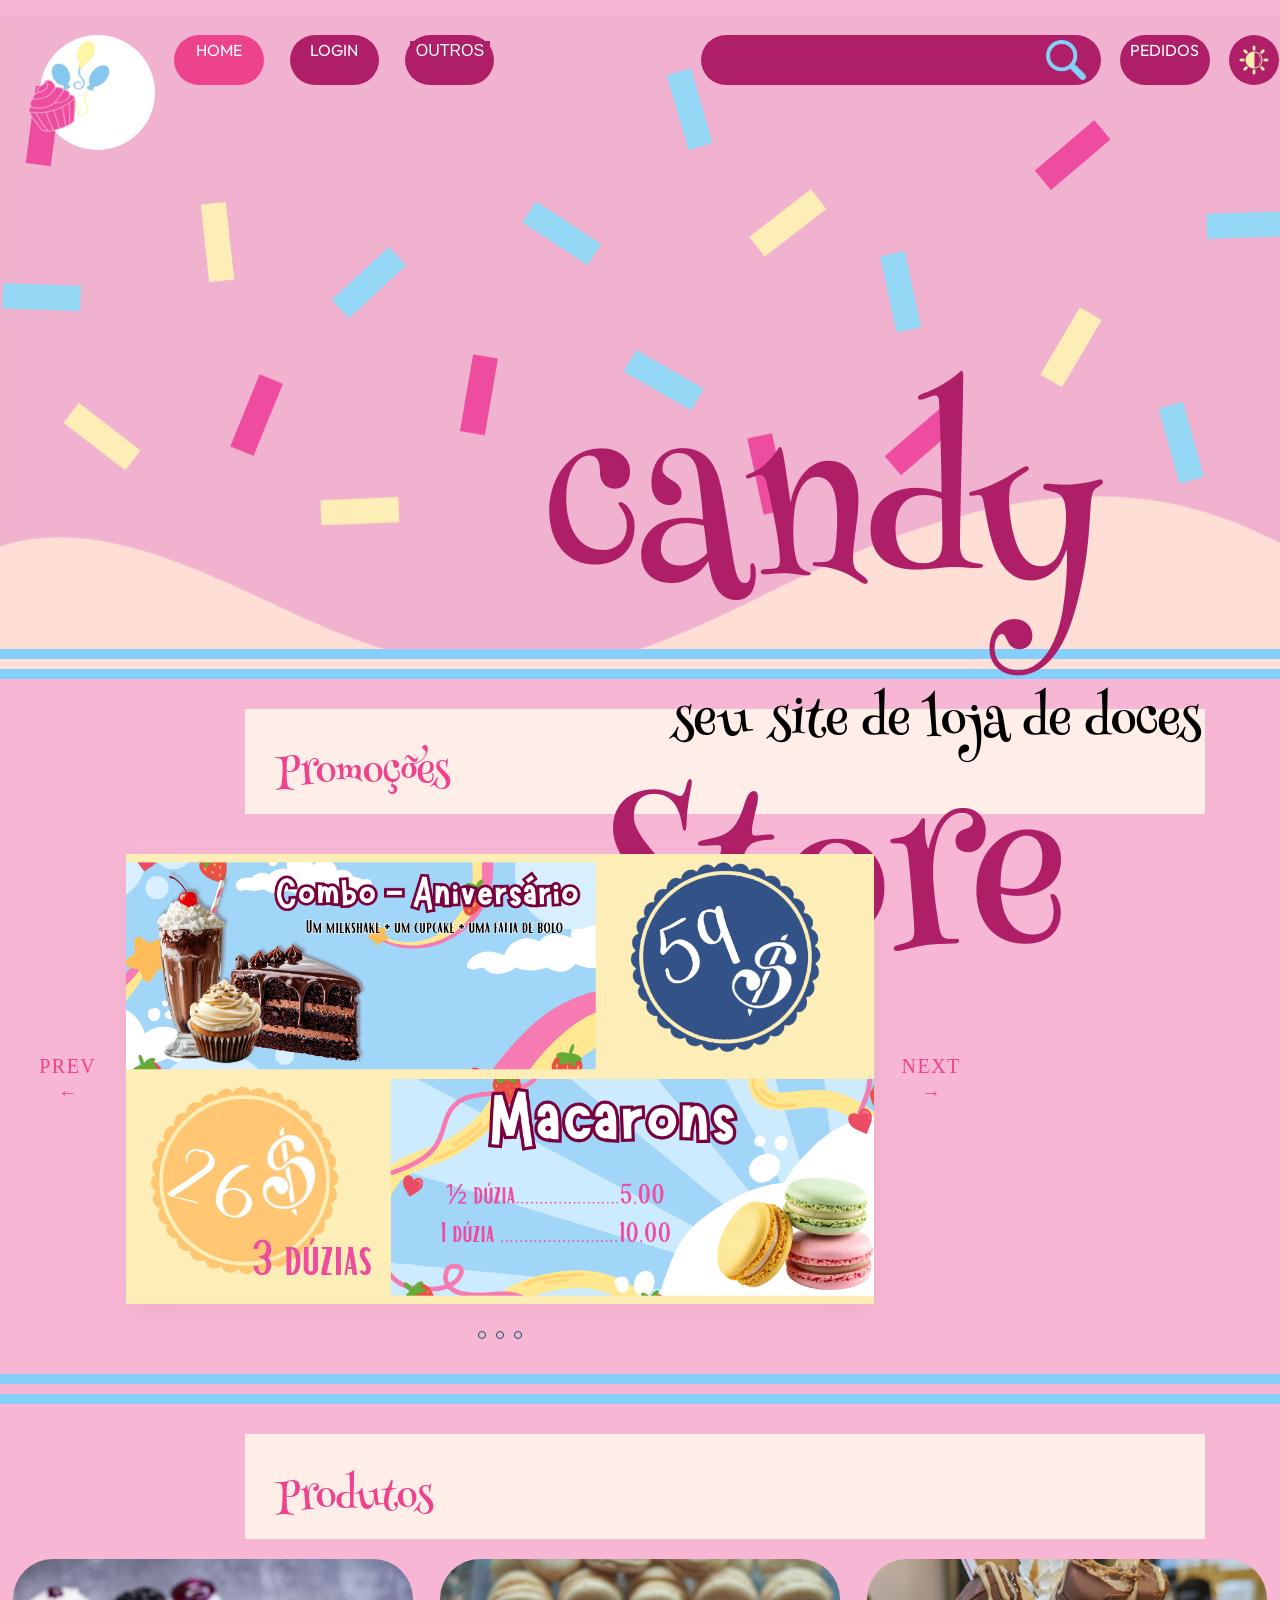
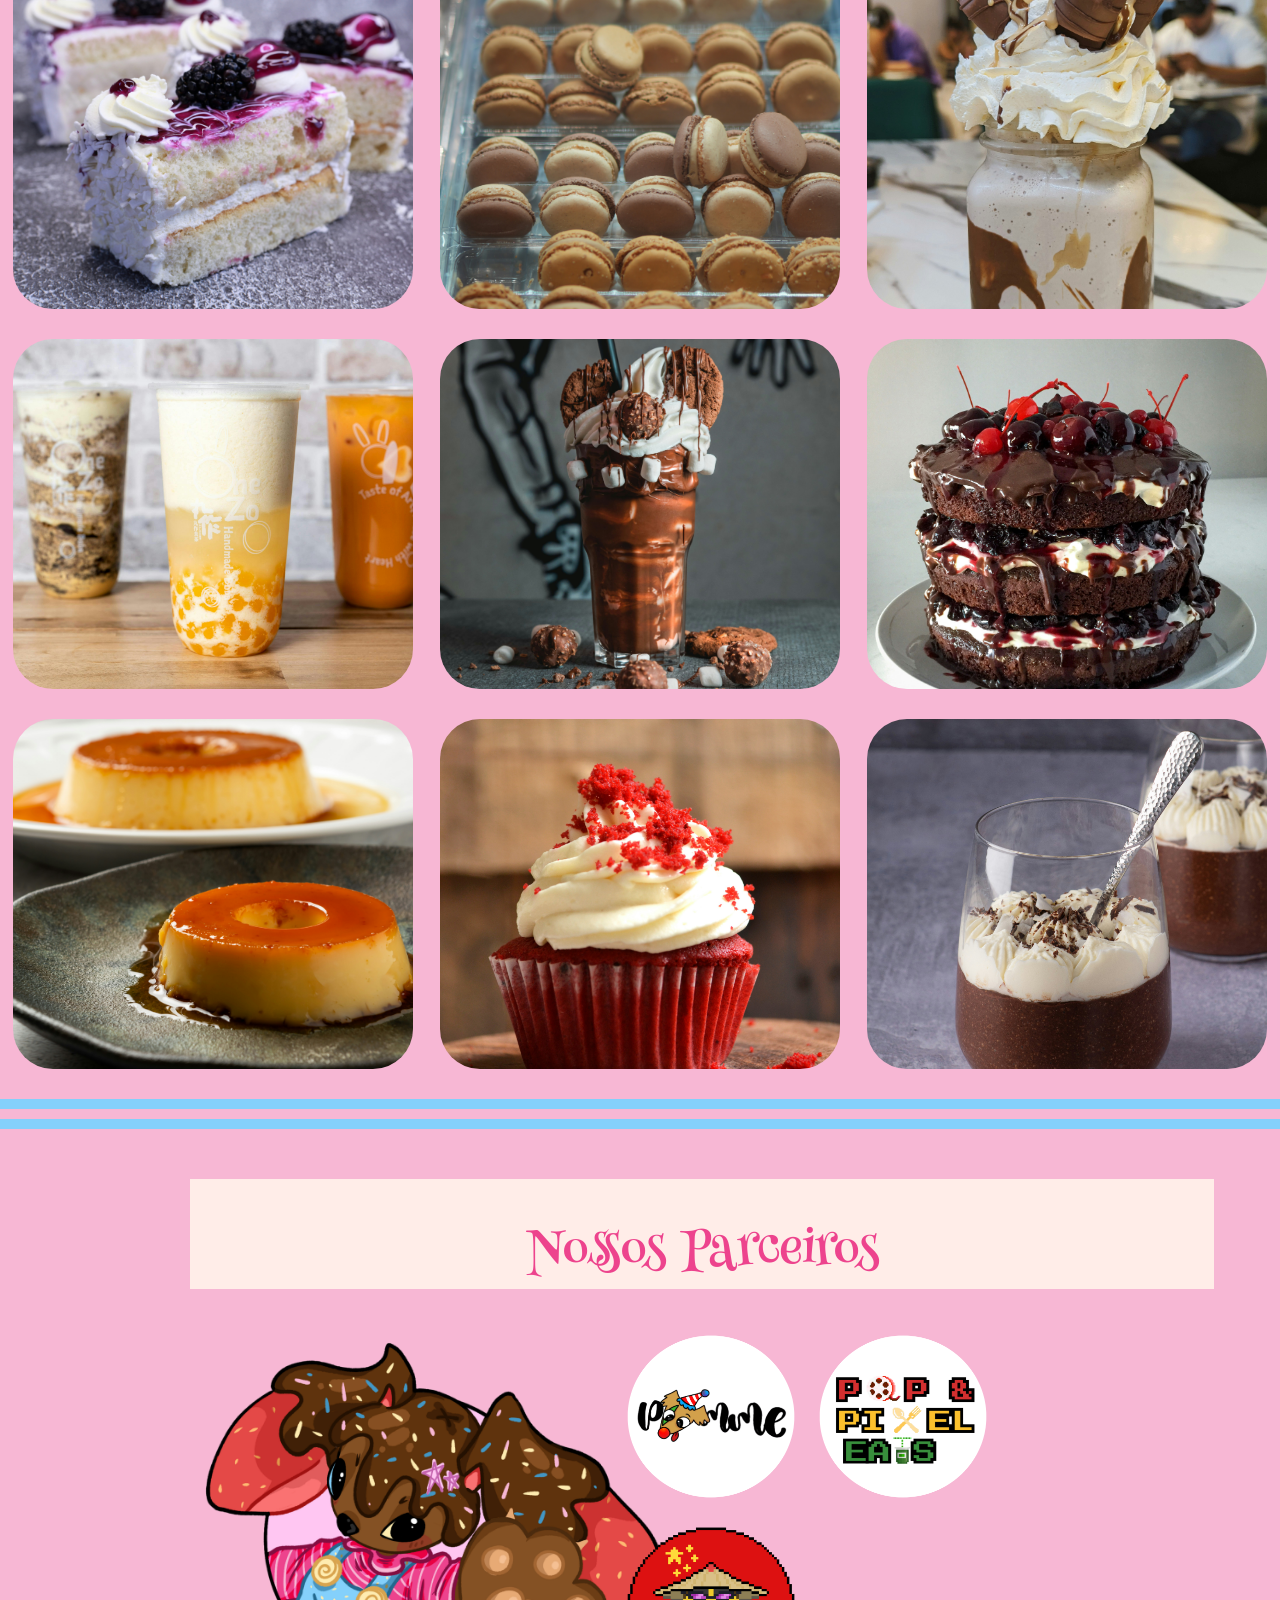
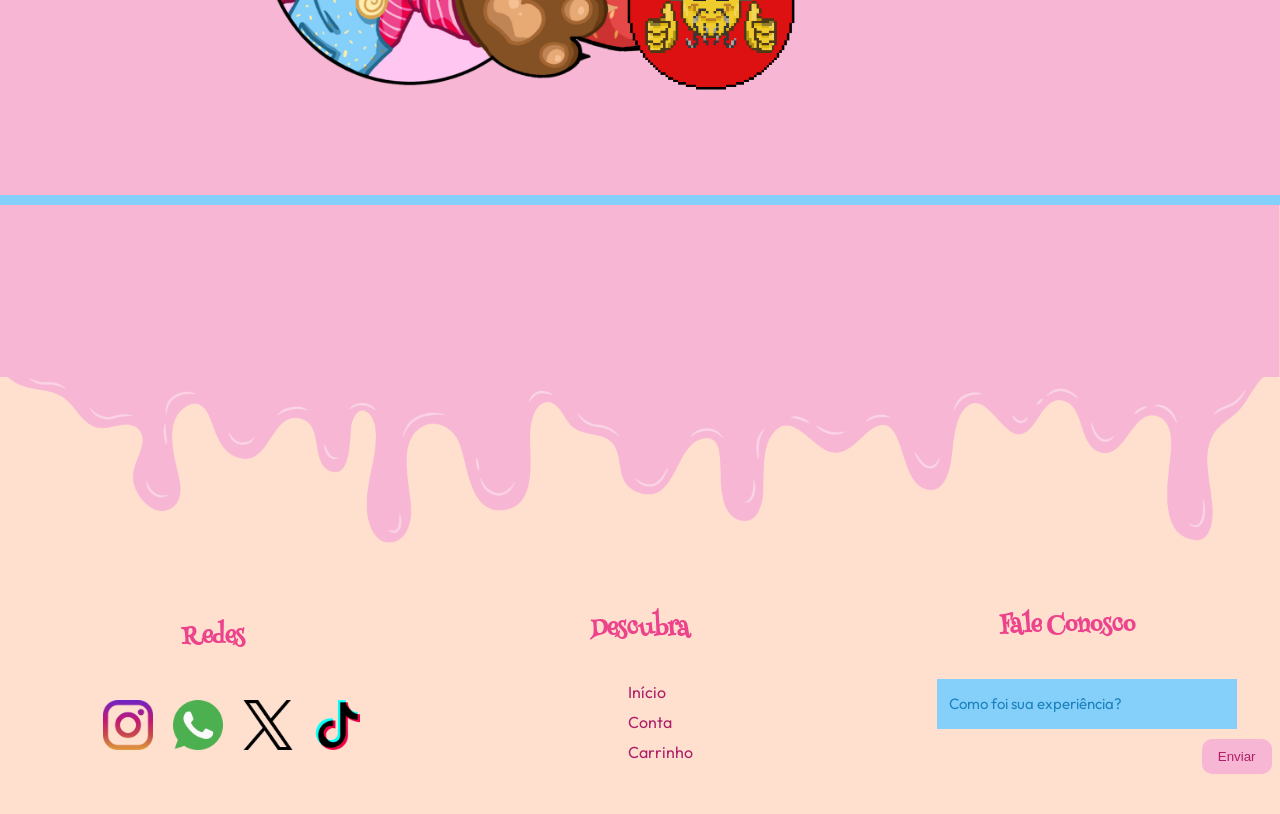
<file: index.html>
<!DOCTYPE html>
<html lang="en">

<head>
  <meta charset="UTF-8">
  <meta name="viewport" content="width=device-width, initial-scale=1.0">
  <title>Início - Candy Store</title>
  <link rel="stylesheet" href="style.css">
  <link rel="icon" href="lollipop.png">

  <link rel="preconnect" href="https://fonts.googleapis.com">
  <link rel="preconnect" href="https://fonts.gstatic.com" crossorigin>
  <link href="https://fonts.googleapis.com/css2?family=Henny+Penny&display=swap" rel="stylesheet">
  <link rel="preconnect" href="https://fonts.googleapis.com">
  <link rel="preconnect" href="https://fonts.gstatic.com" crossorigin>
  <link href="https://fonts.googleapis.com/css2?family=Outfit:wght@100..900&display=swap" rel="stylesheet">
</head>



<body>

  <header>
    <div id="back"></div>
    <ul class="grid">
      <li id="imagem"><a href="Conta.html"><img src="Logo.png" alt=""></a></li>
      <li id="ativo"><a href="index.html">HOME</a></li>
      <li><a href="login.html">LOGIN</a></li>
      <li class="dropdown">
        <button class="dropbtn">OUTROS</button>
        <div class="dropdown-content">
          <a href="index.html">SOBRE NÓS</a>
          <a href="" onclick="window.scrollTo(0,1650); return false;">CARDÁPIO</a>
        </div>
      </li>
      <li id="pesq"><input type="text" name="" id=""><a href="Busca.html"><img src="lupa.png" alt=""></a></li>
      <li><a href="Carrinho.html">PEDIDOS</a></li>
      <button id="botao" onclick=darkmode()></button>
    </ul>
    <h1>candy Store</h1>
    <h4>seu site de loja de doces</h4>
  </header>

  <hr>
  <hr id="back-color">
  <hr>

  <section id="sec02">
    <div id="promocoes">Promoções</div>

    <section class="secao-depoimentos">

      <div class="carrossel-wrapper">
        <!-- Âncoras invisíveis que controlam o estado manual (:target) -->
        <span id="slide-1" class="ancora"></span>
        <span id="slide-2" class="ancora"></span>
        <span id="slide-3" class="ancora"></span>

        <!-- Janela central que exibe apenas 1 cartão por vez -->
        <div class="janela-cartao">
          <div class="trilho">

            <!-- Depoimento 1 -->
            <article class="slide">
              <div class="coluna-imagem">
                <img src="Promocoes-1.png" alt="">
              </div>
            </article>

            <!-- Depoimento 2 -->
            <article class="slide">
              <div class="coluna-imagem">
                <img src="Promocoes-2.png" alt="">
              </div>
            </article>

            <!-- Depoimento 3 -->
            <article class="slide">
              <div class="coluna-imagem">
                <img id="img-var" src="fundo-aleatorio.png" alt="">
              </div>
            </article>

          </div>
        </div>

        <!-- Setas Laterais (Sincronizadas com o slide ativo) -->
        <div class="setas-grupo s1">
          <a href="#slide-3" class="controle prev"><span>PREV</span> &larr;</a>
          <a href="#slide-2" class="controle next"><span>NEXT</span> &rarr;</a>
        </div>
        <div class="setas-grupo s2">
          <a href="#slide-1" class="controle prev"><span>PREV</span> &larr;</a>
          <a href="#slide-3" class="controle next"><span>NEXT</span> &rarr;</a>
        </div>
        <div class="setas-grupo s3">
          <a href="#slide-2" class="controle prev"><span>PREV</span> &larr;</a>
          <a href="#slide-1" class="controle next"><span>NEXT</span> &rarr;</a>
        </div>

        <!-- Indicadores Inferiores (Bolinhas) -->
        <nav class="paginacao" aria-label="Navegação de slides">
          <a href="#slide-1" class="ponto p1" aria-label="Ir para slide 1"></a>
          <a href="#slide-2" class="ponto p2" aria-label="Ir para slide 2"></a>
          <a href="#slide-3" class="ponto p3" aria-label="Ir para slide 3"></a>
        </nav>
      </div>
    </section>
  </section>

  <hr>
  <hr id="back-color-var">
  <hr>


  <section id="sec01">
    <div id="produtos">Produtos</div>

    <div id="imgprod">
      <img src="produto-1.jpg" alt="">
      <img src="produto-15.jpg" alt="">
      <img src="produto-3.jpg" alt="">
      <img src="produto-9.jpg" alt="">
      <img src="produto-4.jpg" alt="">
      <img src="produto-6.jpg" alt="">
      <img src="produto-10.jpg" alt="">
      <img src="produto-2.jpg" alt="">
      <img src="produto-11.jpg" alt="">
    </div>
  </section>
  <hr>
  <hr id="back-color-var">
  <hr>

  <section id="sec03">
    <div id="parceiros">Nossos Parceiros</div>
    <div id="container">
      <div id="mascote"><img src="fundo-aleatorio.png" alt=""></div>
      <div id="logo-parceiros">
        <div><a href=""><img src="Pomme.png" alt=""></a></div>
        <div><a href=""><img src="Pop-Pixel-Eats.png" alt=""></a></div>
        <div><a href=""><img src="Img-Chines.png" alt=""></a></div>
      </div>
    </div>
  </section>

  <hr id="linha-footer">

  <footer>
    <div id="img"></div>
    <section id="footer-text">
      <div class="rodape-info">
        <h1>Redes</h1>
        <ul id="redes">
          <li><img src="Instagram.png" alt=""></li>
          <li><img src="WhatsApp.png" alt=""></li>
          <li><img src="Twitter.png" alt=""></li>
          <li><img src="TikTok.png" alt=""></li>
        </ul>
      </div>
      <div class="rodape-info">
        <h1>Descubra</h1>
        <ul id="paginas">
          <li><a href="" onclick="window.scrollTo(0,0); return false;">Início</a></li>
          <li><a href="Conta.html">Conta</a></li>
          <li><a href="Carrinho.html">Carrinho</a></li>
        </ul>
      </div>
      <div class="rodape-info">
        <h1>Fale Conosco</h1>
        <ul id="comentarios">
          <li><input type="text" placeholder="Como foi sua experiência?"></li>
          <li><button>Enviar</button></li>
        </ul>
      </div>
    </section>
  </footer>



  <script src="script.js"></script>
</body>

</html>
</file>
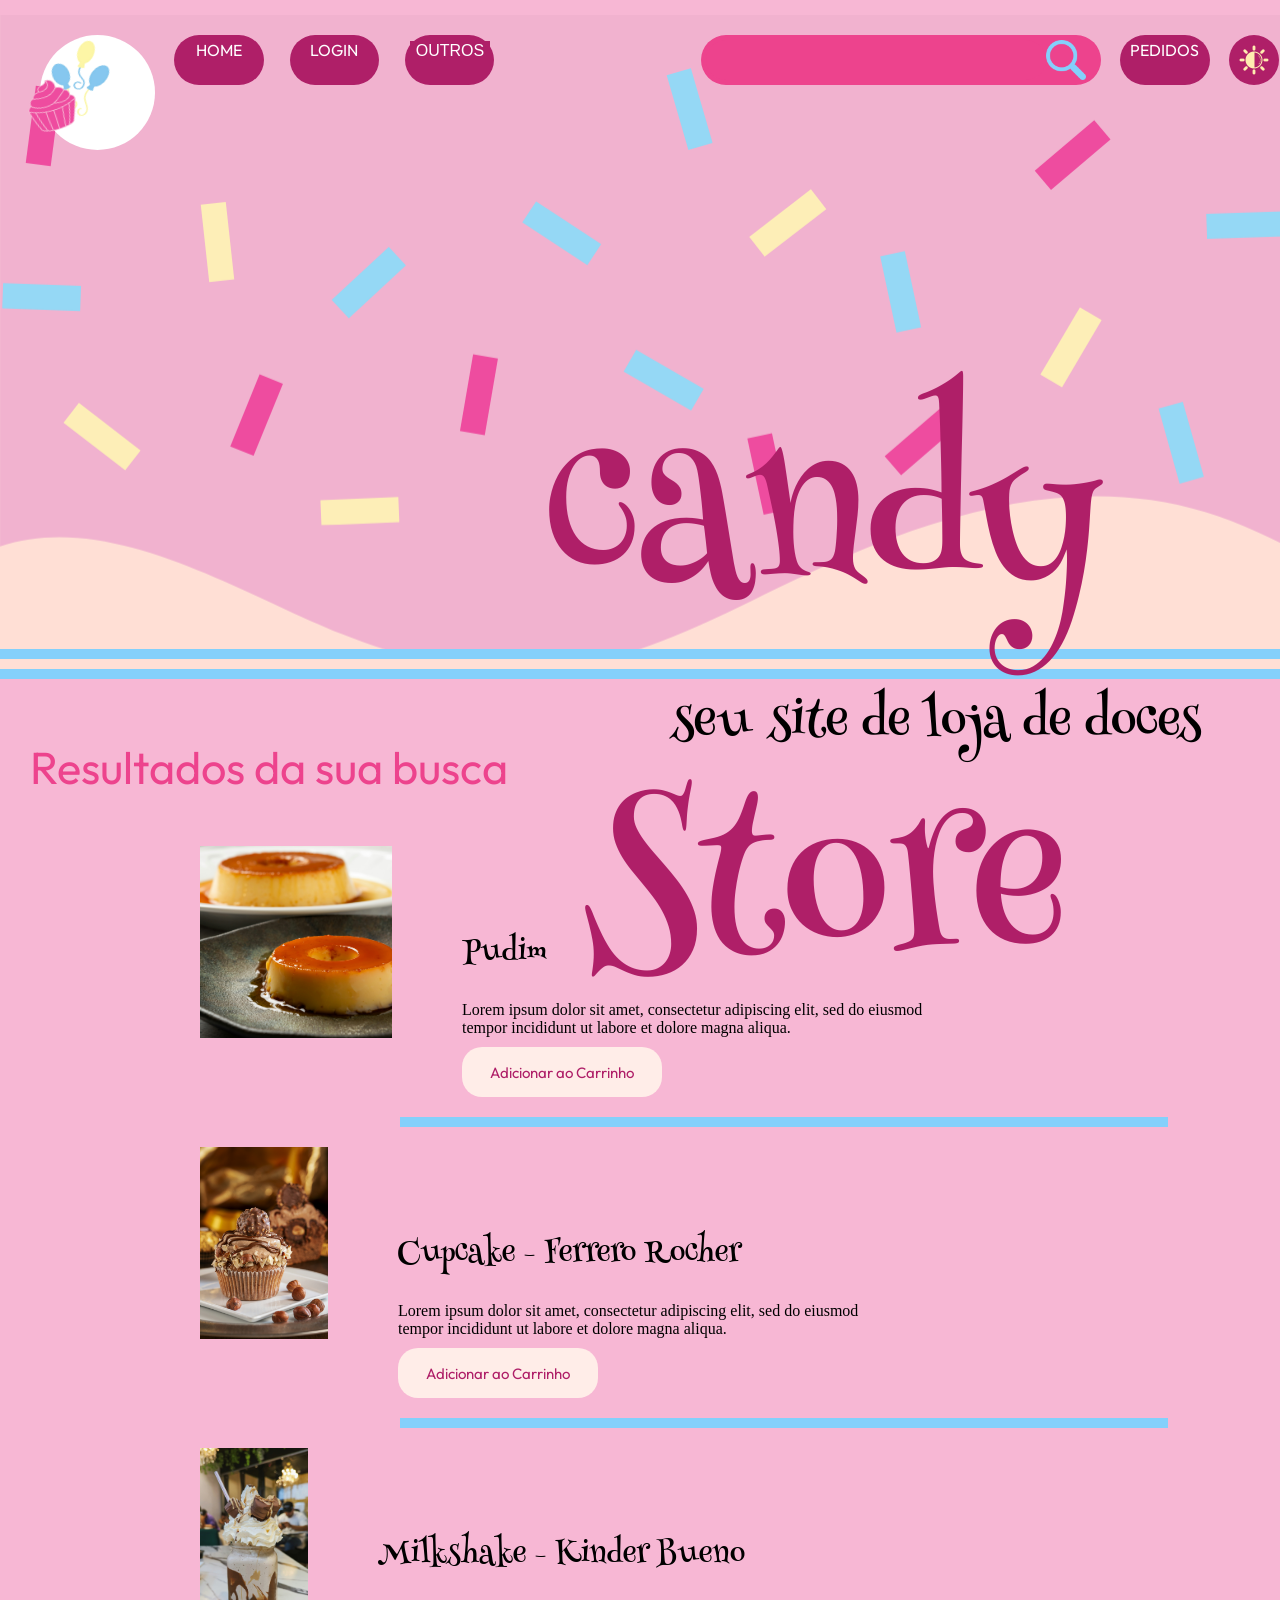
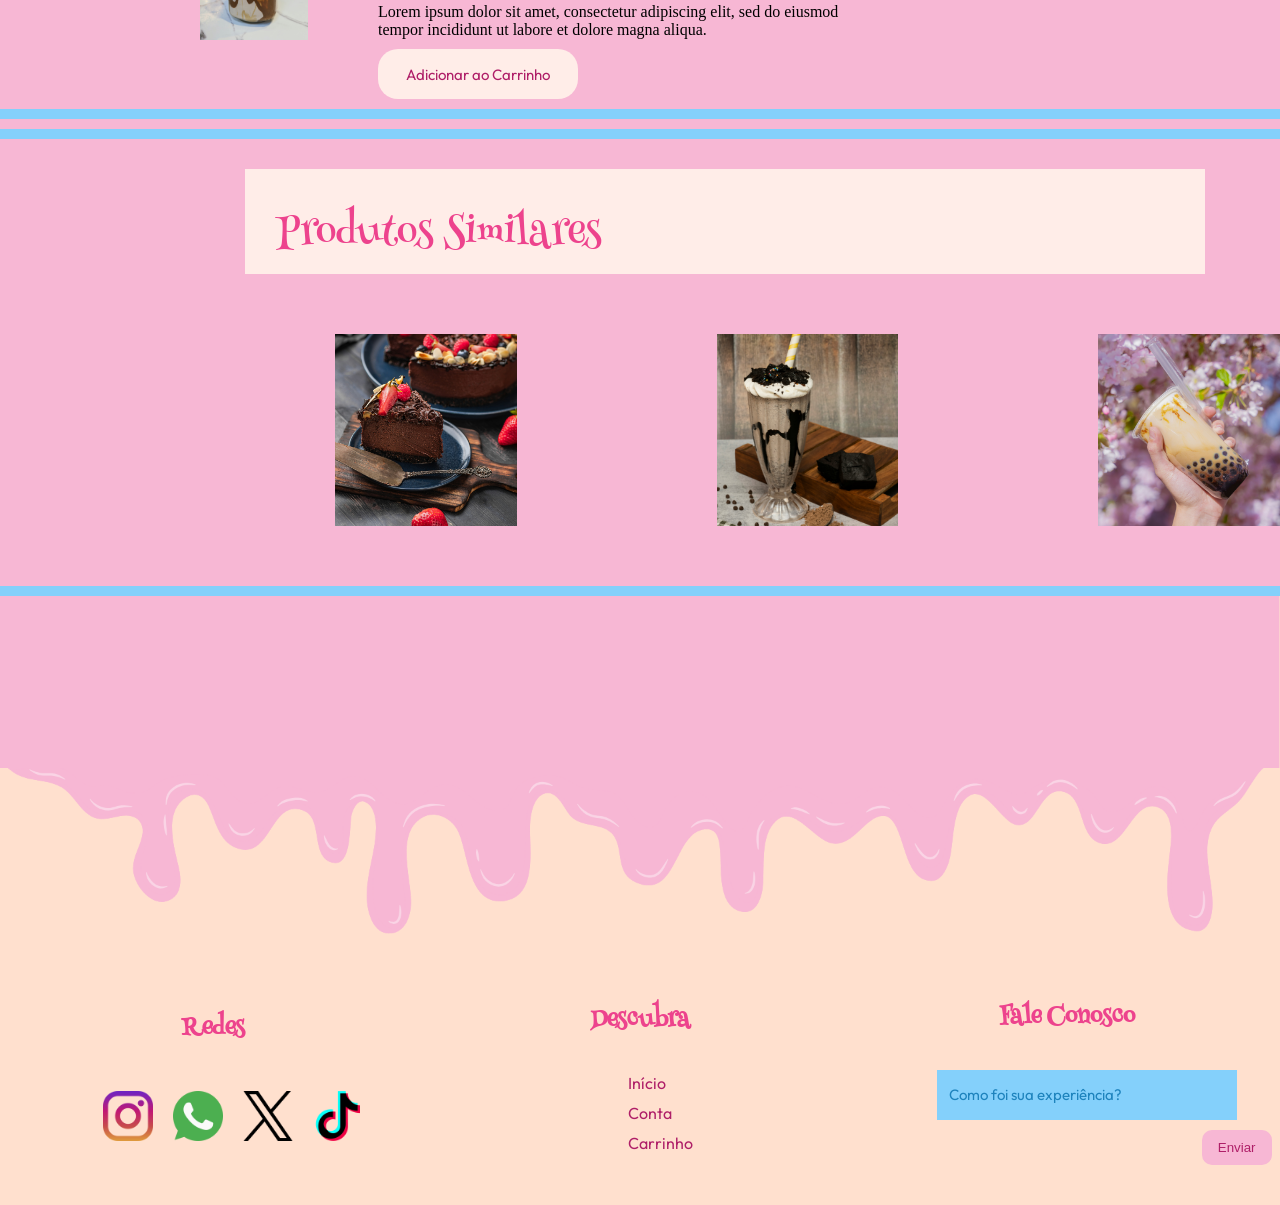
<file: Busca.html>
<!DOCTYPE html>
<html lang="en">

<head>
    <meta charset="UTF-8">
    <meta name="viewport" content="width=device-width, initial-scale=1.0">
    <title>Busca - Candy Store</title>
    <link rel="stylesheet" href="Busca.css">
    <link rel="icon" href="lollipop.png">

    <link rel="preconnect" href="https://fonts.googleapis.com">
    <link rel="preconnect" href="https://fonts.gstatic.com" crossorigin>
    <link href="https://fonts.googleapis.com/css2?family=Henny+Penny&display=swap" rel="stylesheet">
    <link rel="preconnect" href="https://fonts.googleapis.com">
    <link rel="preconnect" href="https://fonts.gstatic.com" crossorigin>
    <link href="https://fonts.googleapis.com/css2?family=Outfit:wght@100..900&display=swap" rel="stylesheet">
</head>

<body>

    <header>
        <div id="back"></div>
        <ul class="grid">
            <li id="imagem"><a href="Conta.html"><img src="Logo.png" alt=""></a></li>
            <li><a href="index.html">HOME</a></li>
            <li><a href="Login.html">LOGIN</a></li>
            <li class="dropdown">
                <button class="dropbtn">OUTROS</button>
                <div class="dropdown-content">
                    <a href="index.html">SOBRE NÓS</a>
                </div>
            </li>
            <li class="ativo" id="pesq"><input type="text" name="" id=""><a href="Busca.html"><img
                        src="lupa.png" alt=""></a>
            </li>
            <li><a href="Carrinho.html">PEDIDOS</a></li>
            <button id="botao" onclick=darkmode()></button>
        </ul>
        <h1>candy Store</h1>
        <h4>seu site de loja de doces</h4>
    </header>

    <hr>
    <hr id="back-color">
    <hr>

    <section id="sec01">
        <p>Resultados da sua busca</p>

        <div id="container">
            <img class="prod" src="produto-10.jpg" alt="">
            <div id="prod-text">
                <div>
                    <h1>Pudim</h1>
                    <p>Lorem ipsum dolor sit amet, consectetur adipiscing elit, sed do eiusmod tempor incididunt ut labore et dolore magna aliqua.</p>
                    <button>Adicionar ao Carrinho</button>
                </div>
                <h2 class="preco">R$20,00</h2>
            </div>
        </div>

        <hr id="middle-line">

        <div id="container">
            <img class="prod" src="produto-7.jpg" alt="">
            <div id="prod-text">
                <div>
                    <h1>Cupcake - Ferrero Rocher</h1>
                    <p>Lorem ipsum dolor sit amet, consectetur adipiscing elit, sed do eiusmod tempor incididunt ut labore et dolore magna aliqua.</p>
                    <button>Adicionar ao Carrinho</button>
                </div>
                <h2 class="preco">R$16,90</h2>
            </div>
        </div>

        <hr id="middle-line">

        <div id="container">
            <img class="prod" src="produto-3.jpg" alt="">
            <div id="prod-text">
                <div>
                    <h1>Milkshake - Kinder Bueno</h1>
                    <p>Lorem ipsum dolor sit amet, consectetur adipiscing elit, sed do eiusmod tempor incididunt ut labore et dolore magna aliqua.</p>
                    <button>Adicionar ao Carrinho</button>
                </div>
                <h2 class="preco">R$30,90</h2>
            </div>
        </div>
    </section>

    <hr>
    <hr id="back-color-var">
    <hr>

    <section id="sec02">
        <div id="prod-similares">Produtos Similares</div>
        <div id="container">
            <img class="prod" src="produto-13.jpg" alt="">
            <img class="prod" src="produto-5.jpg" alt="">
            <img class="prod" src="produto-8.jpg" alt="">
        </div>
    </section>

    <hr>

    <footer>
    <div id="img"></div>
    <section id="footer-text">
      <div class="rodape-info">
        <h1>Redes</h1>
        <ul id="redes">
          <li><img src="Instagram.png" alt=""></li>
          <li><img src="WhatsApp.png" alt=""></li>
          <li><img src="Twitter.png" alt=""></li>
          <li><img src="TikTok.png" alt=""></li>
        </ul>
      </div>
      <div class="rodape-info">
        <h1>Descubra</h1>
        <ul id="paginas">
          <li><a href="index.html">Início</a></li>
          <li><a href="Conta.html">Conta</a></li>
          <li><a href="Carrinho.html">Carrinho</a></li>
        </ul>
      </div>
      <div class="rodape-info">
        <h1>Fale Conosco</h1>
        <ul id="comentarios">
          <li><input type="text" placeholder="Como foi sua experiência?"></li>
          <li><button>Enviar</button></li>
        </ul>
      </div>
    </section>
  </footer>

    <script src="script.js"></script>
</body>

</html>
</file>
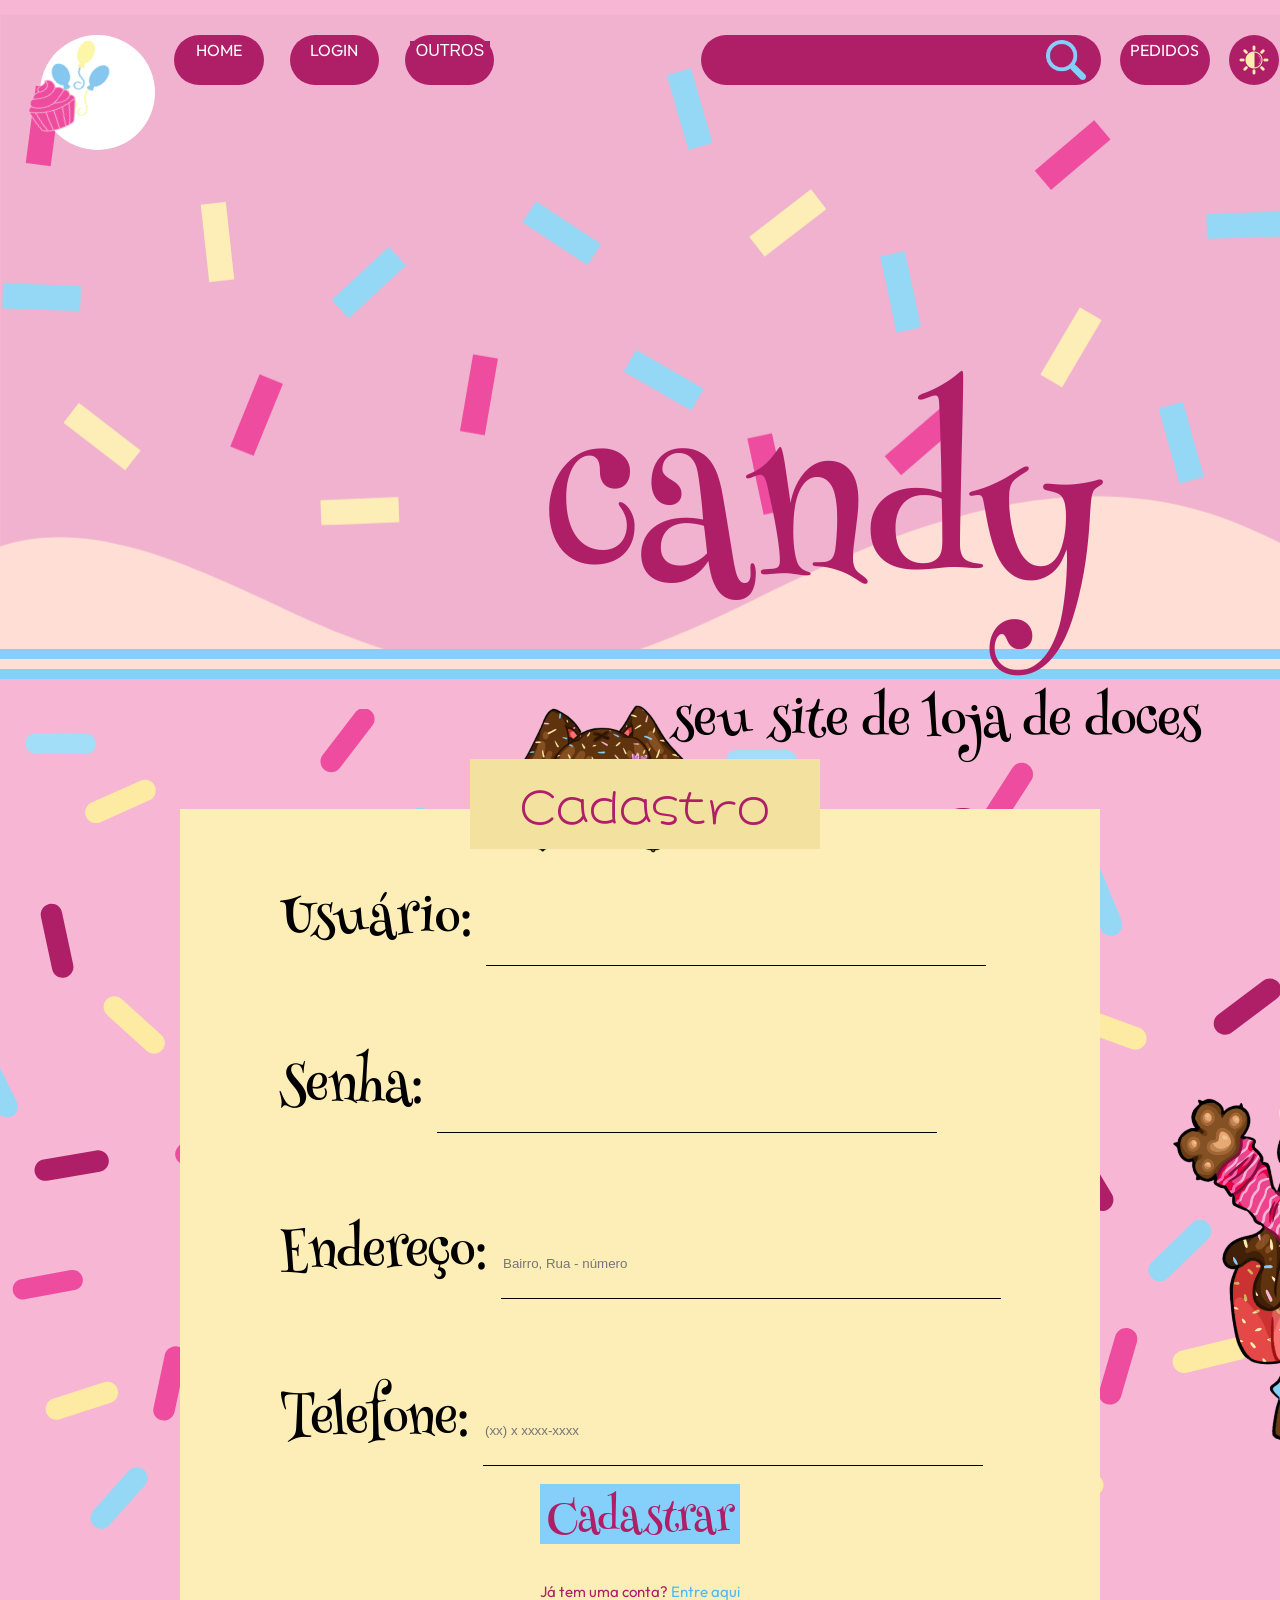
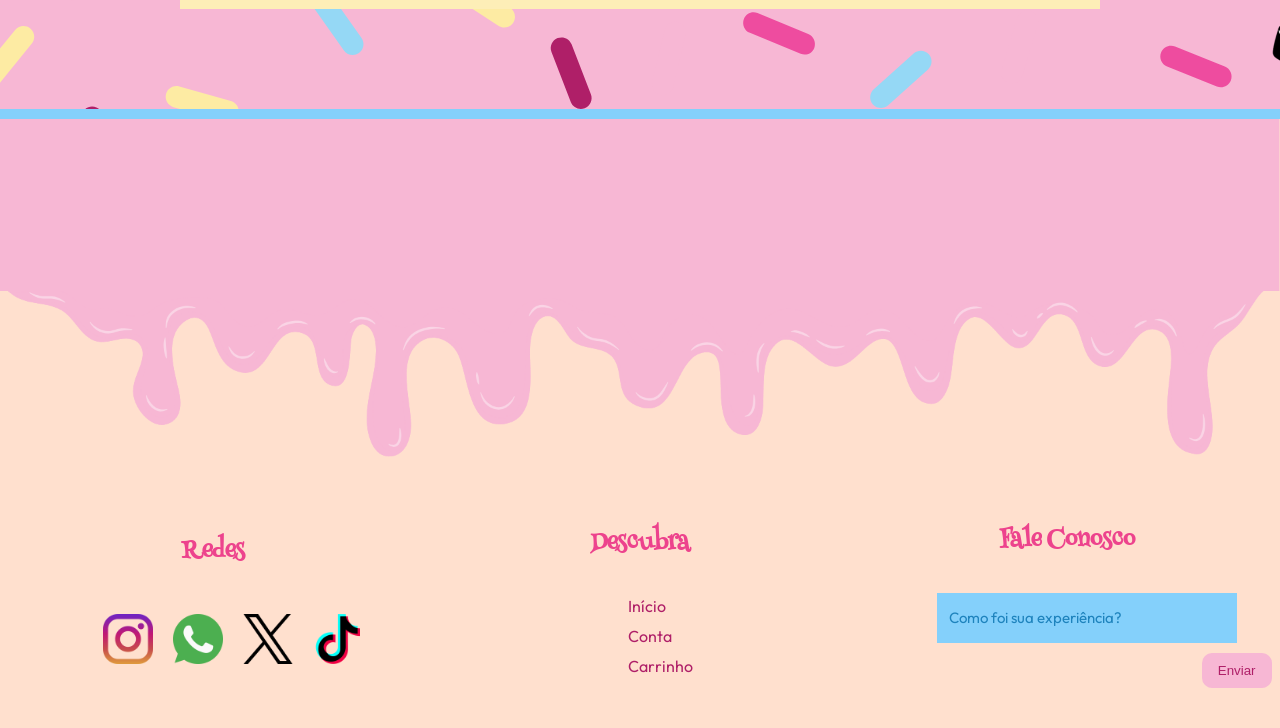
<file: cadastro.html>
<!DOCTYPE html>
<html lang="en">

<head>
    <meta charset="UTF-8">
    <meta name="viewport" content="width=device-width, initial-scale=1.0">
    <title>Início - Candy Store</title>
    <link rel="stylesheet" href="cadastro.css">
    <link rel="icon" href="lollipop.png">

    <link rel="preconnect" href="https://fonts.googleapis.com">
    <link rel="preconnect" href="https://fonts.gstatic.com" crossorigin>
    <link href="https://fonts.googleapis.com/css2?family=Henny+Penny&display=swap" rel="stylesheet">
    <link rel="preconnect" href="https://fonts.googleapis.com">
    <link rel="preconnect" href="https://fonts.gstatic.com" crossorigin>
    <link href="https://fonts.googleapis.com/css2?family=Outfit:wght@100..900&display=swap" rel="stylesheet">
    <link rel="preconnect" href="https://fonts.googleapis.com">
    <link rel="preconnect" href="https://fonts.gstatic.com" crossorigin>
    <link href="https://fonts.googleapis.com/css2?family=Hachi+Maru+Pop&display=swap" rel="stylesheet">
</head>

<body>

    <header>
        <div id="back"></div>
        <ul class="grid">
            <li id="imagem"><a href="Conta.html"><img src="Logo.png" alt=""></a></li>
            <li><a href="index.html">HOME</a></li>
            <li><a href="Login.html">LOGIN</a></li>
            <li class="dropdown">
                <button class="dropbtn">OUTROS</button>
                <div class="dropdown-content">
                    <a href="index.html">SOBRE NÓS</a>
                </div>
            </li>
            <li id="pesq"><input type="text" name="" id=""><a href="Busca.html"><img src="lupa.png" alt=""></a>
            </li>
            <li><a href="Carrinho.html">PEDIDOS</a></li>
            <button id="botao" onclick=darkmode()></button>
        </ul>
        <h1>candy Store</h1>
        <h4>seu site de loja de doces</h4>
    </header>


    <hr>
    <hr id="back-color">
    <hr>


    <section id="sec01">
        <img src="fundo-aleatorio.png" id="img-cima">
        <div id=>
            <div id="title">Cadastro</div>
            <form action="/enviar-dados" method="POST">
                <div class="divform">
                    <label for="nome">Usuário:</label>
                    <input type="text" name="nome">
                </div>
                <div class="divform">
                    <label for="Senha">Senha:</label>
                    <input type="password" name="nome">
                </div>
                <div class="divform">
                    <label for="endereco">Endereço:</label>
                    <input type="text" id="endereco" name="endereco" placeholder="Bairro, Rua - número">
                </div>
                <div class="divform">
                    <label for="telefone">Telefone:</label>
                    <input type="tel" id="telefone" name="telefone" placeholder="(xx) x xxxx-xxxx"
                        inputmode="numeric" maxlength="18">
                </div>
                <button id="btn-cadastrar"><a href="index.html">Cadastrar</a></button>
                <p id="login">Já tem uma conta? <a href="login.html">Entre aqui</a></p>
            </form>
        </div>
        <img src="fundo-aleatorio.png" id="img-baixo">
    </section>

    <hr>

    <footer>
    <div id="img"></div>
    <section id="footer-text">
      <div class="rodape-info">
        <h1>Redes</h1>
        <ul id="redes">
          <li><img src="Instagram.png" alt=""></li>
          <li><img src="WhatsApp.png" alt=""></li>
          <li><img src="Twitter.png" alt=""></li>
          <li><img src="TikTok.png" alt=""></li>
        </ul>
      </div>
      <div class="rodape-info">
        <h1>Descubra</h1>
        <ul id="paginas">
          <li><a href="index.html">Início</a></li>
          <li><a href="Conta.html">Conta</a></li>
          <li><a href="Carrinho.html">Carrinho</a></li>
        </ul>
      </div>
      <div class="rodape-info">
        <h1>Fale Conosco</h1>
        <ul id="comentarios">
          <li><input type="text" placeholder="Como foi sua experiência?"></li>
          <li><button>Enviar</button></li>
        </ul>
      </div>
    </section>
  </footer>

    <script src="script-cadastro.js"></script>
</body>

</html>
</file>
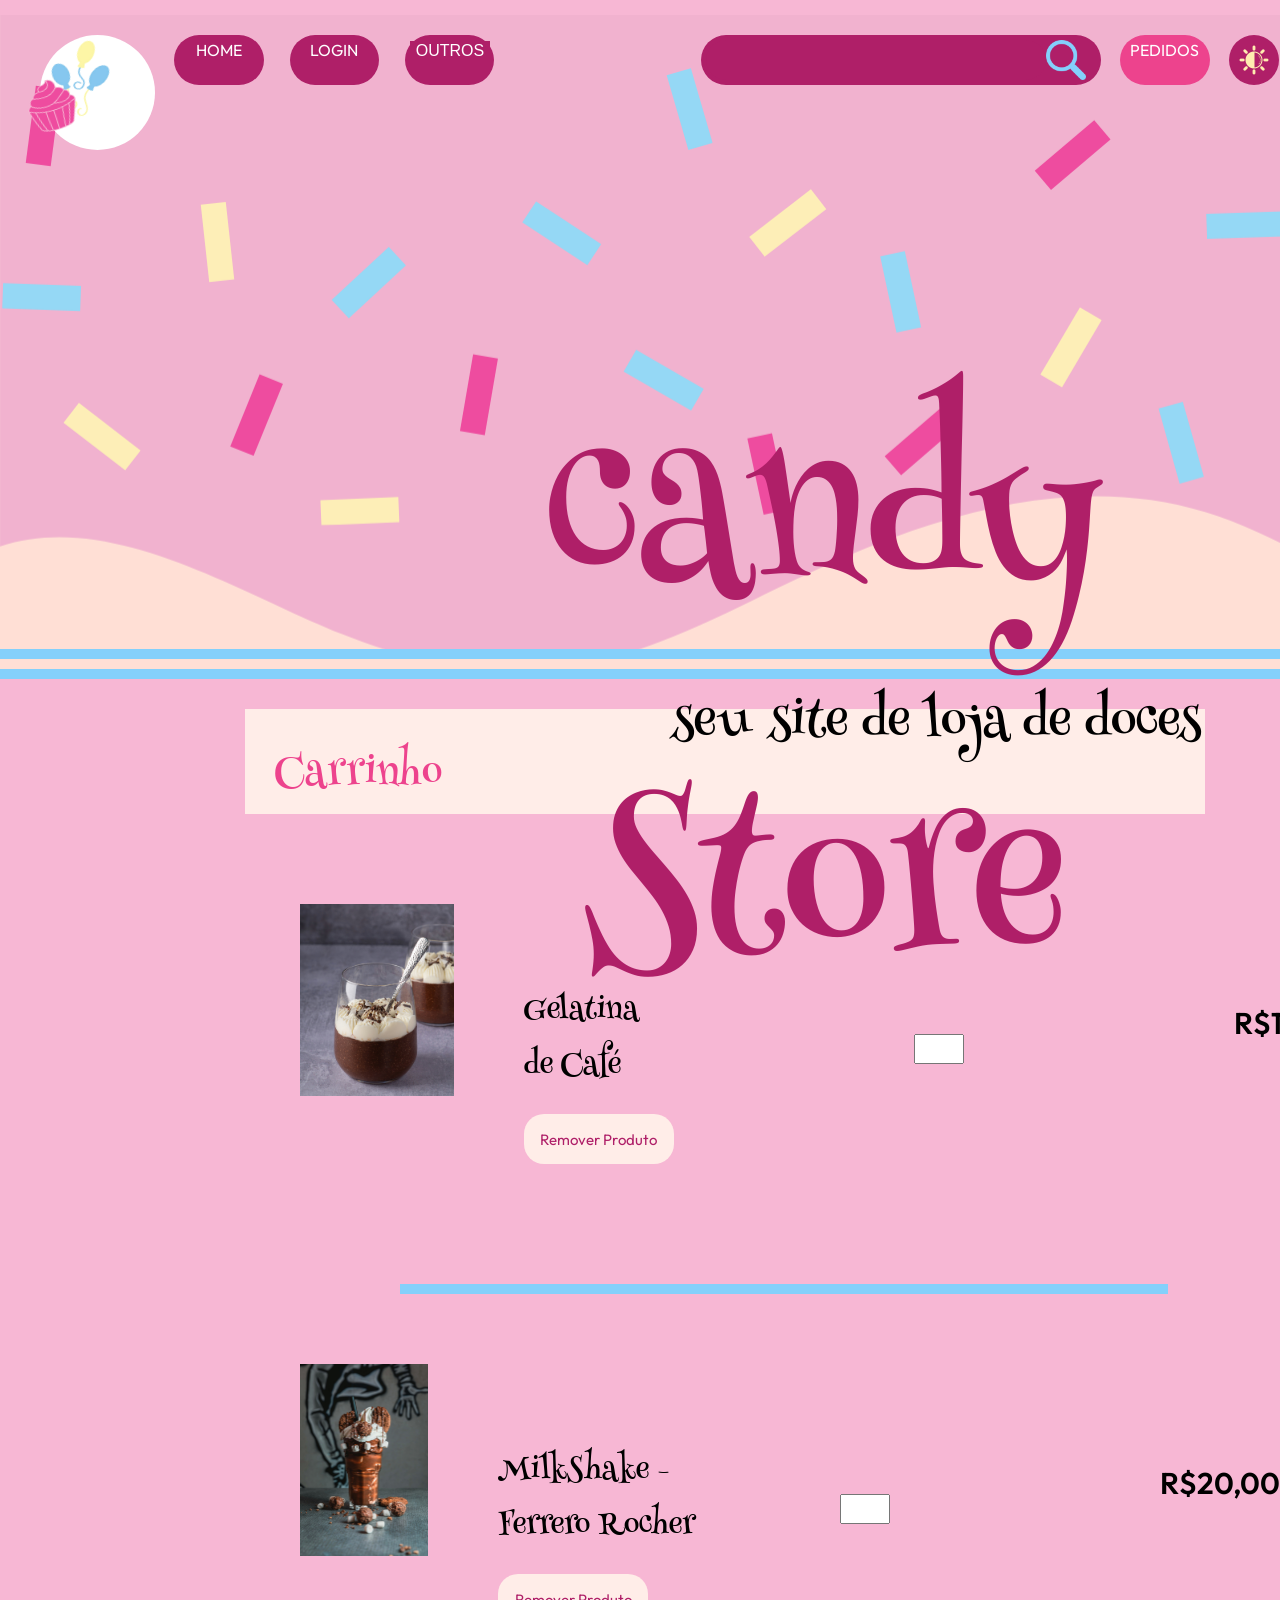
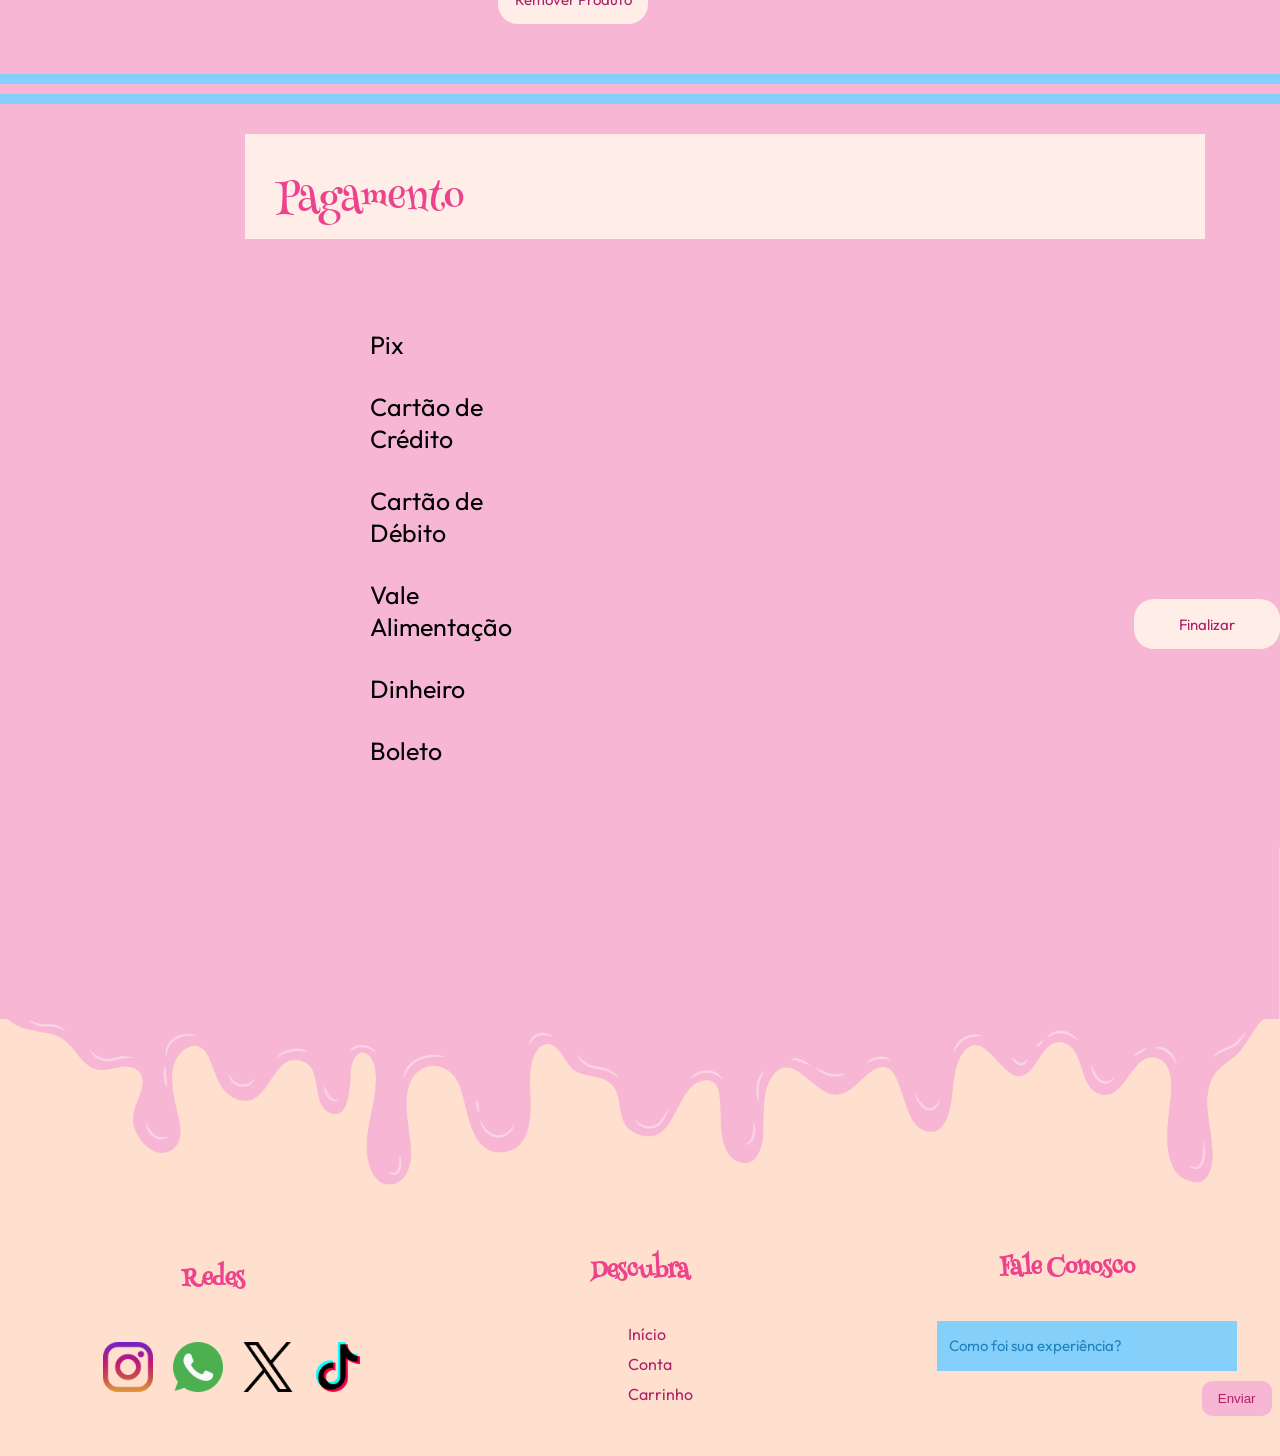
<file: Carrinho.html>
<!DOCTYPE html>
<html lang="en">

<head>
    <meta charset="UTF-8">
    <meta name="viewport" content="width=device-width, initial-scale=1.0">
    <title>Carrinho - Candy Store</title>
    <link rel="stylesheet" href="Carrinho.css">
    <link rel="icon" href="lollipop.png">

    <link rel="preconnect" href="https://fonts.googleapis.com">
    <link rel="preconnect" href="https://fonts.gstatic.com" crossorigin>
    <link href="https://fonts.googleapis.com/css2?family=Henny+Penny&display=swap" rel="stylesheet">
    <link rel="preconnect" href="https://fonts.googleapis.com">
    <link rel="preconnect" href="https://fonts.gstatic.com" crossorigin>
    <link href="https://fonts.googleapis.com/css2?family=Outfit:wght@100..900&display=swap" rel="stylesheet">
</head>

<body>

    <body>
        <header>
            <div id="back"></div>
            <ul class="grid">
                <li id="imagem"><a href="Conta.html"><img src="Logo.png" alt=""></a></li>
                <li><a href="index.html">HOME</a></li>
                <li><a href="Login.html">LOGIN</a></li>
                <li class="dropdown">
                    <button class="dropbtn">OUTROS</button>
                    <div class="dropdown-content">
                        <a href="index.html">SOBRE NÓS</a>
                    </div>
                </li>
                <li id="pesq"><input type="text" name="" id=""><a href="Busca.html"><img src="lupa.png"
                            alt=""></a></li>
                <li id="ativo"><a href="Carrinho.html">PEDIDOS</a></li>
                <button id="botao" onclick=darkmode()></button>
            </ul>
            <h1>candy Store</h1>
            <h4>seu site de loja de doces</h4>
        </header>


        <hr>
        <hr id="back-color">
        <hr>

        <section id="sec01">
            <div id="Carrinho">Carrinho</div>
            <div id="container">
                <img class="prod" src="produto-11.jpg" alt="">
                <div>
                    <h1>Gelatina de Café</h1>
                    <button>Remover Produto</button>
                </div>
                <div>
                    <input id="number-gc" type="number" name="" id="" max="60" min="0">
                </div>
                <div>
                    <h2 class="preco">R$16,90</h2>
                </div>
            </div>

            <hr id="middle-line">

            <div id="container">
                <img class="prod" src="produto-4.jpg" alt="">
                <div>
                    <h1>MilkShake - Ferrero Rocher</h1>
                    <button>Remover Produto</button>
                </div>
                <div>
                    <input type="number" name="" id="" max="60" min="0">
                </div>
                <div>
                    <h2 class="preco">R$20,00</h2>
                </div>
            </div>
            </div>
        </section>

        <hr>
        <hr id="back-color-var">
        <hr>

        <Section id="sec02">
            <div id="Pagamento">Pagamento</div>
            <div id="container">
                <div>
                    <p>Pix</p>
                    <p>Cartão de Crédito</p>
                    <p>Cartão de Débito</p>
                    <p>Vale Alimentação</p>
                    <p>Dinheiro</p>
                    <p>Boleto</p>
                </div>
                <button>Finalizar</button>
            </div>
        </Section>

        <footer>
    <div id="img"></div>
    <section id="footer-text">
      <div class="rodape-info">
        <h1>Redes</h1>
        <ul id="redes">
          <li><img src="Instagram.png" alt=""></li>
          <li><img src="WhatsApp.png" alt=""></li>
          <li><img src="Twitter.png" alt=""></li>
          <li><img src="TikTok.png" alt=""></li>
        </ul>
      </div>
      <div class="rodape-info">
        <h1>Descubra</h1>
        <ul id="paginas">
          <li><a href="index.html">Início</a></li>
          <li><a href="Conta.html">Conta</a></li>
          <li><a href="Carrinho.html">Carrinho</a></li>
        </ul>
      </div>
      <div class="rodape-info">
        <h1>Fale Conosco</h1>
        <ul id="comentarios">
          <li><input type="text" placeholder="Como foi sua experiência?"></li>
          <li><button>Enviar</button></li>
        </ul>
      </div>
    </section>
  </footer>


        <script src="script.js"></script>
    </body>

</html>
</file>
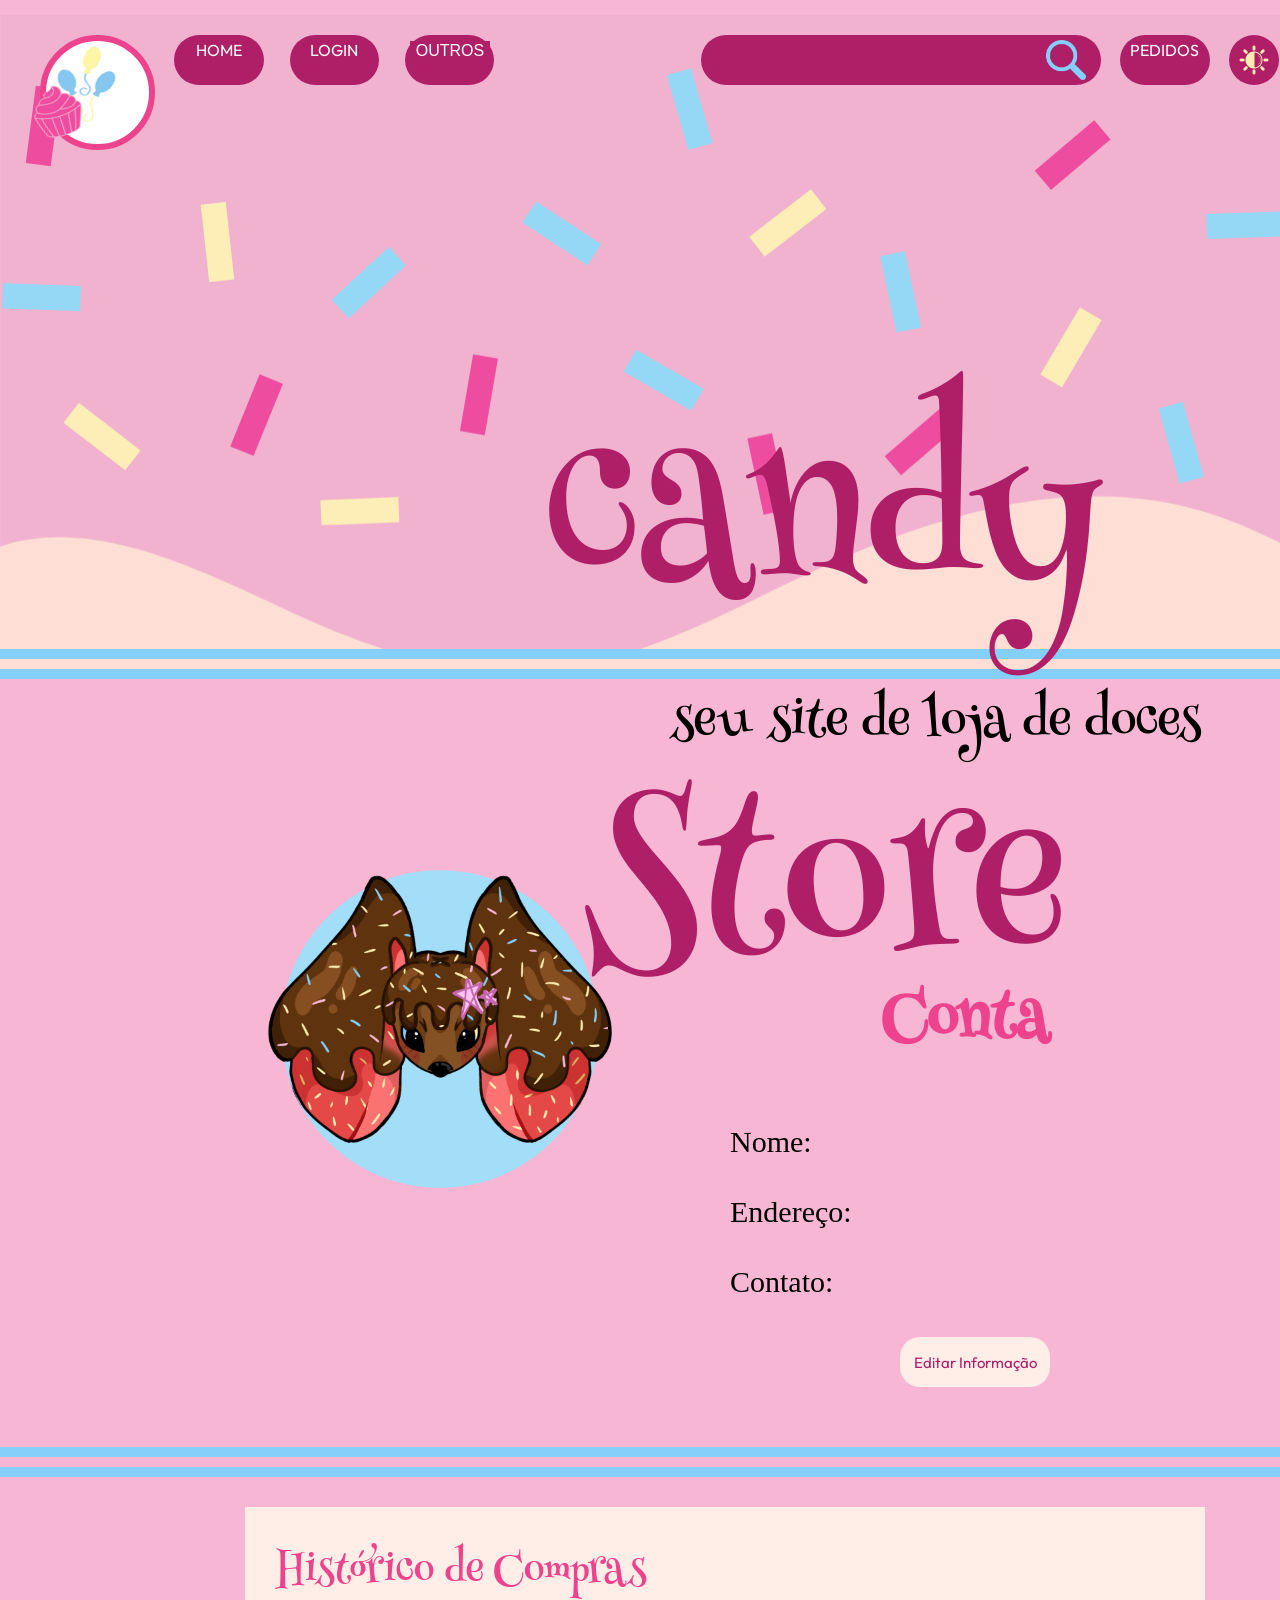
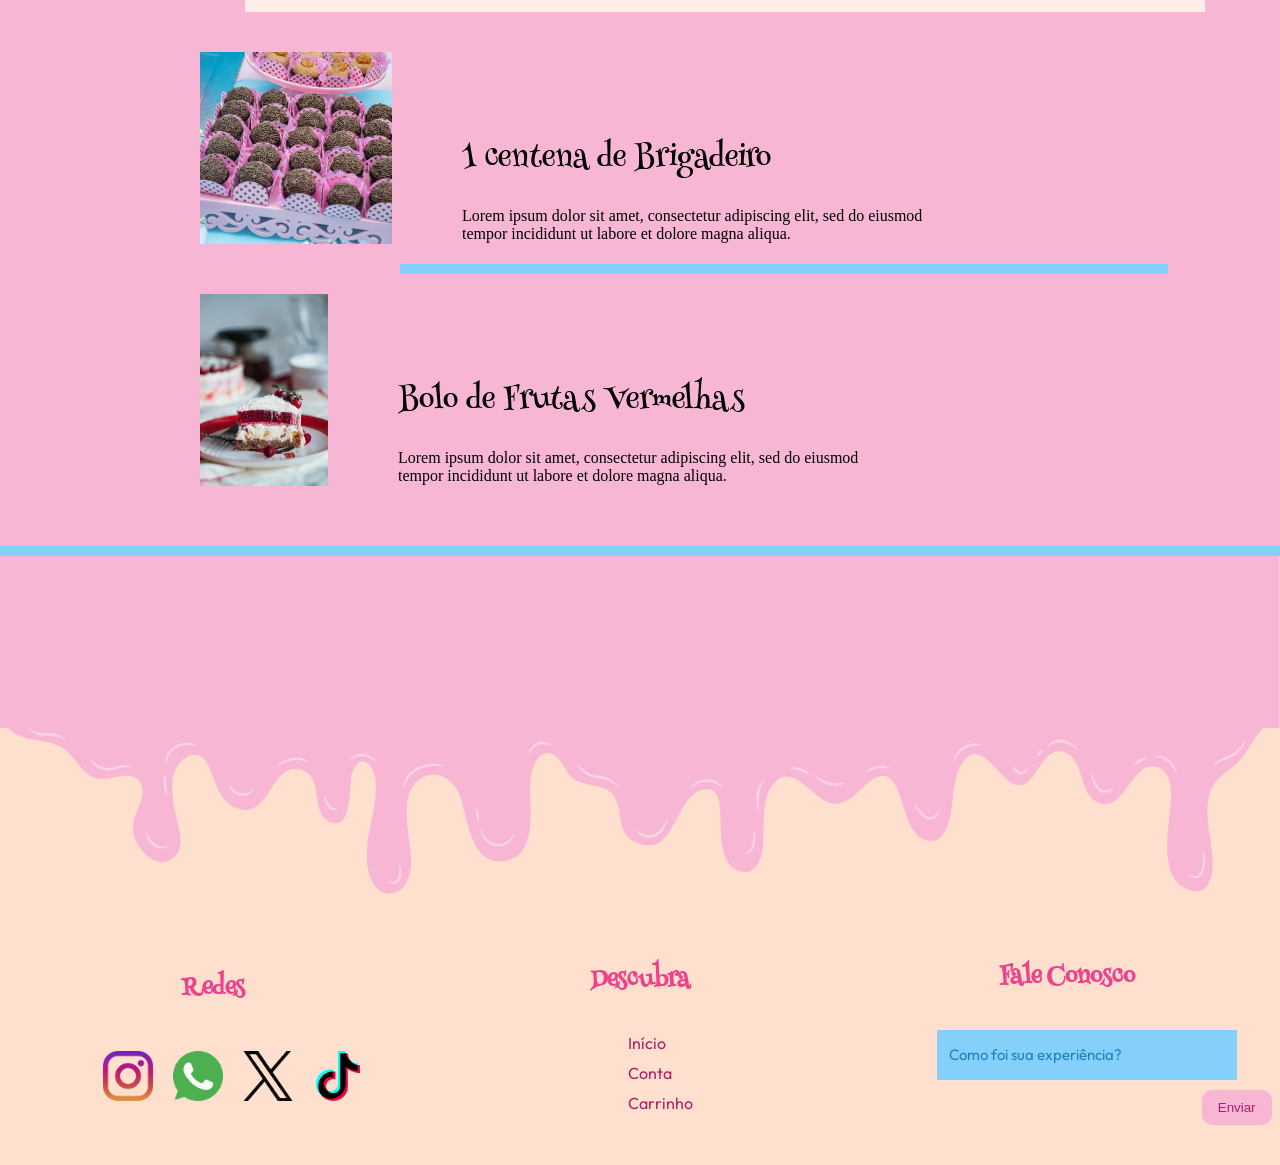
<file: Conta.html>
<!DOCTYPE html>
<html lang="en">
<head>
    <meta charset="UTF-8">
    <meta name="viewport" content="width=device-width, initial-scale=1.0">
    <title>Conta - Candy Store</title>
    <link rel="stylesheet" href="Conta.css">
    <link rel="icon" href="lollipop.png">

    <link rel="preconnect" href="https://fonts.googleapis.com">
    <link rel="preconnect" href="https://fonts.gstatic.com" crossorigin>
    <link href="https://fonts.googleapis.com/css2?family=Henny+Penny&display=swap" rel="stylesheet">
    <link rel="preconnect" href="https://fonts.googleapis.com">
    <link rel="preconnect" href="https://fonts.gstatic.com" crossorigin>
    <link href="https://fonts.googleapis.com/css2?family=Outfit:wght@100..900&display=swap" rel="stylesheet">
</head>
<body>

     <header>
            <div id="back"></div>
            <ul class="grid">
                <li id="imagem"><a href="Conta.html"><img src="Logo.png" alt=""></a></li>
                <li id="ativo"><a href="index.html">HOME</a></li>
                <li><a href="Login.html">LOGIN</a></li>
                <li class="dropdown">
                    <button class="dropbtn">OUTROS</button>
                    <div class="dropdown-content">
                        <a href="index.html">SOBRE NÓS</a>
                        <a href="" onclick="window.scrollTo(0,1650); return false;">CARDÁPIO</a>
                    </div>
                </li>
                <li id="pesq"><input type="text" name="" id=""><a href="Busca.html"><img src="lupa.png"
                            alt=""></a></li>
                <li><a href="Carrinho.html">PEDIDOS</a></li>
                <button id="botao" onclick=darkmode()></button>
            </ul>
            <h1>candy Store</h1>
            <h4>seu site de loja de doces</h4>
        </header>

    <hr>
    <hr id="back-color">
    <hr>

    <section id="sec02">
        <div id="container">
            <div><img src="candy store (14).png" alt=""></div>
            <div id="info">
                <h2>Conta</h2>
                <p>Nome:</p>
                <p>Endereço:</p>
                <p>Contato:</p>
                <button>Editar Informação</button>
            </div>
        </div>
    </section>

    <hr>
    <hr id="back-color-var">
    <hr>

    <section id="sec02">
        <div id="compras">Histórico de Compras</div>

        <div id="container">
            <img class="prod" src="produto-12.jpg" alt="">
            <div id="prod-text">
                <div>
                    <h1>1 centena de Brigadeiro</h1>
                    <p>Lorem ipsum dolor sit amet, consectetur adipiscing elit, sed do eiusmod tempor incididunt ut labore et dolore magna aliqua.</p>
                </div>
                <h2 class="preco">R$140,00</h2>
            </div>
        </div>

        <hr id="middle-line">

        <div id="container">
            <img class="prod" src="produto-14.jpg" alt="">
            <div id="prod-text">
                <div>
                    <h1>Bolo de Frutas Vermelhas</h1>
                    <p>Lorem ipsum dolor sit amet, consectetur adipiscing elit, sed do eiusmod tempor incididunt ut labore et dolore magna aliqua.</p>
                </div>
                <h2 class="preco">R$26,90</h2>
            </div>
        </div>
    </section>

    <hr>

    <footer>
    <div id="img"></div>
    <section id="footer-text">
      <div class="rodape-info">
        <h1>Redes</h1>
        <ul id="redes">
          <li><img src="Instagram.png" alt=""></li>
          <li><img src="WhatsApp.png" alt=""></li>
          <li><img src="Twitter.png" alt=""></li>
          <li><img src="TikTok.png" alt=""></li>
        </ul>
      </div>
      <div class="rodape-info">
        <h1>Descubra</h1>
        <ul id="paginas">
          <li><a href="index.html">Início</a></li>
          <li><a href="Conta.html">Conta</a></li>
          <li><a href="Carrinho.html">Carrinho</a></li>
        </ul>
      </div>
      <div class="rodape-info">
        <h1>Fale Conosco</h1>
        <ul id="comentarios">
          <li><input type="text" placeholder="Como foi sua experiência?"></li>
          <li><button>Enviar</button></li>
        </ul>
      </div>
    </section>
  </footer>
    

    <script src="script.js"></script>
</body>
</html>
</file>
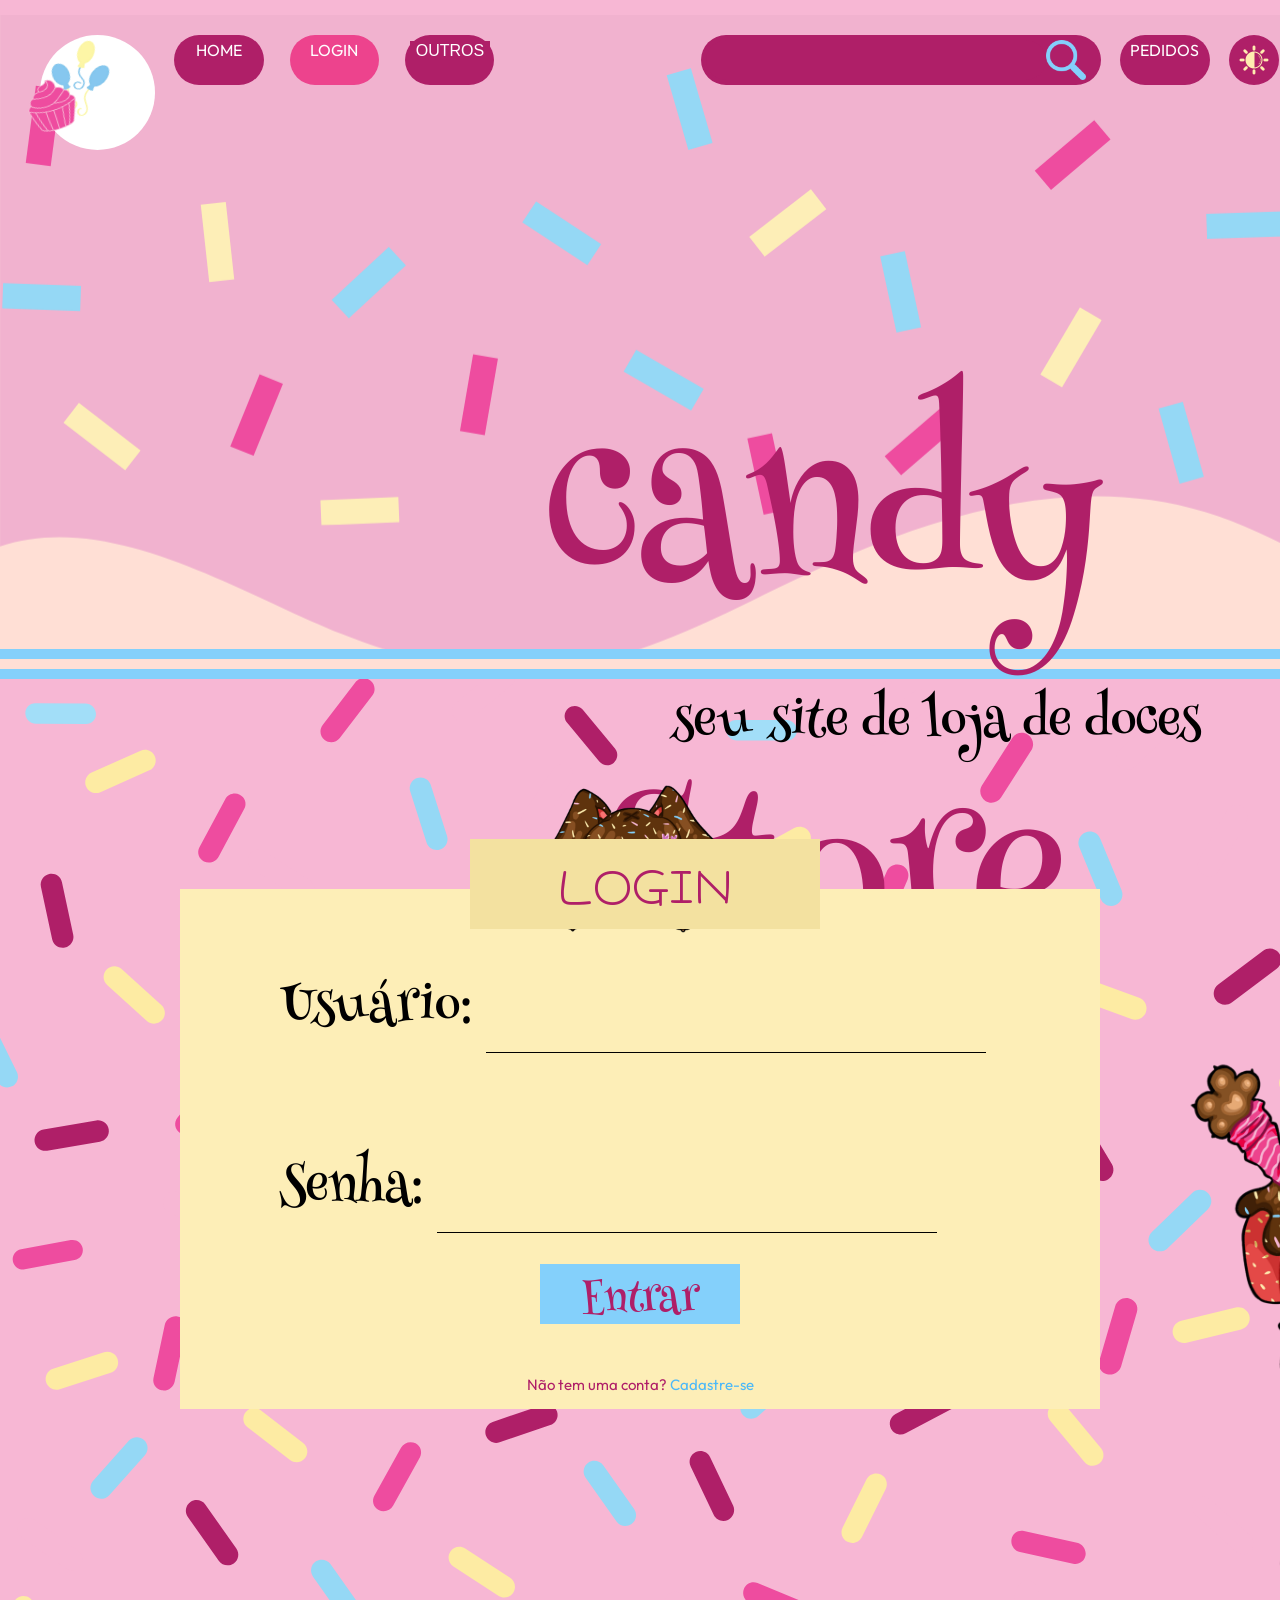
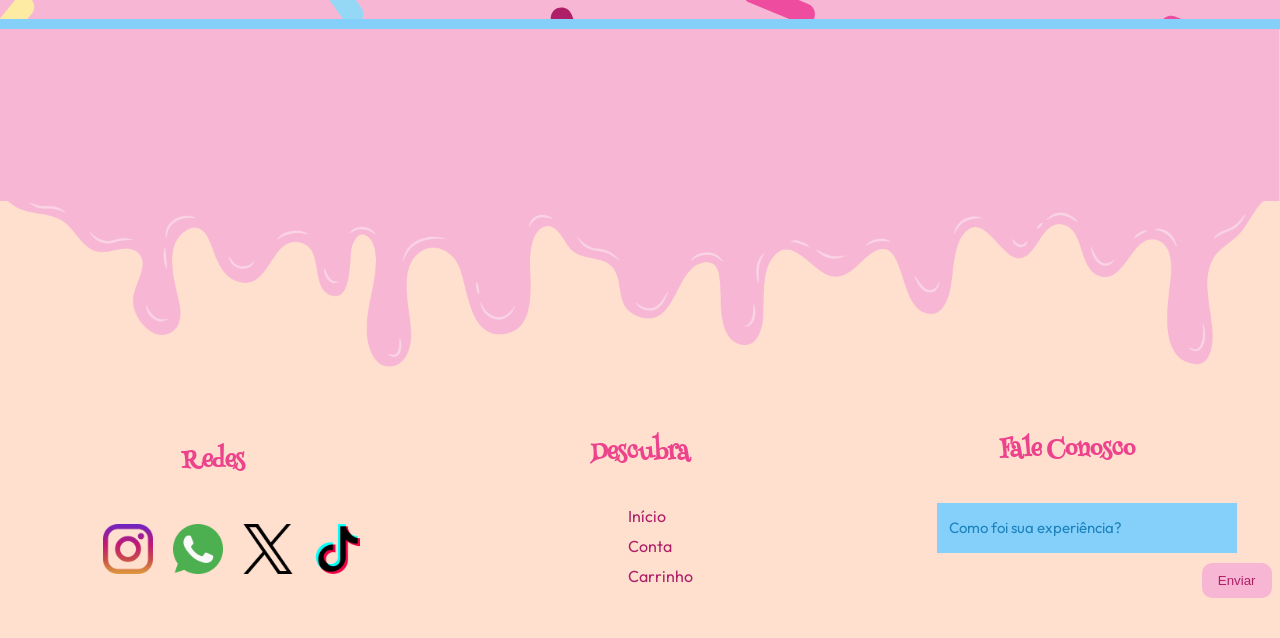
<file: login.html>
<!DOCTYPE html>
<html lang="en">

<head>
    <meta charset="UTF-8">
    <meta name="viewport" content="width=device-width, initial-scale=1.0">
    <title>Início - Candy Store</title>
    <link rel="stylesheet" href="login.css">
    <link rel="icon" href="lollipop.png">

    <link rel="preconnect" href="https://fonts.googleapis.com">
    <link rel="preconnect" href="https://fonts.gstatic.com" crossorigin>
    <link href="https://fonts.googleapis.com/css2?family=Henny+Penny&display=swap" rel="stylesheet">
    <link rel="preconnect" href="https://fonts.googleapis.com">
    <link rel="preconnect" href="https://fonts.gstatic.com" crossorigin>
    <link href="https://fonts.googleapis.com/css2?family=Outfit:wght@100..900&display=swap" rel="stylesheet">
    <link rel="preconnect" href="https://fonts.googleapis.com">
    <link rel="preconnect" href="https://fonts.gstatic.com" crossorigin>
    <link href="https://fonts.googleapis.com/css2?family=Hachi+Maru+Pop&display=swap" rel="stylesheet">
</head>

<body>
    <header>
        <div id="back"></div>
        <ul class="grid">
            <li id="imagem"><a href="Conta.html"><img src="Logo.png" alt=""></a></li>
            <li><a href="index.html">HOME</a></li>
            <li id="ativo"><a href="login.html">LOGIN</a></li>
            <li class="dropdown">
                <button class="dropbtn">OUTROS</button>
                <div class="dropdown-content">
                    <a href="index.html">SOBRE NÓS</a>
                </div>
            </li>
            <li id="pesq"><input type="text" name="" id=""><a href="Busca.html"><img src="lupa.png" alt=""></a>
            </li>
            <li><a href="Carrinho.html">PEDIDOS</a></li>
            <button id="botao" onclick=darkmode()></button>
        </ul>
        <h1>candy Store</h1>
        <h4>seu site de loja de doces</h4>
    </header>

    <hr>
    <hr id="back-color">
    <hr>

    <section id="sec01">
        <img src="fundo-aleatorio.png" id="img-cima">
        <div id=>
            <div id="title">LOGIN</div>
            <form action="index.html" method="POST">
                <div class="divform">
                    <label for="nome">Usuário:</label>
                    <input type="text" name="nome">
                </div>
                <div class="divform">
                    <label for="Senha">Senha:</label>
                    <input type="password" name="senha">
                </div>
                <button id="btn-entrar">Entrar</button>
                <p id="cadastro">Não tem uma conta? <a href="cadastro.html">Cadastre-se</a></p>
            </form>
        </div>
        <img src="fundo-aleatorio.png" id="img-baixo">
    </section>

    <hr>

    <footer>
    <div id="img"></div>
    <section id="footer-text">
      <div class="rodape-info">
        <h1>Redes</h1>
        <ul id="redes">
          <li><img src="Instagram.png" alt=""></li>
          <li><img src="WhatsApp.png" alt=""></li>
          <li><img src="Twitter.png" alt=""></li>
          <li><img src="TikTok.png" alt=""></li>
        </ul>
      </div>
      <div class="rodape-info">
        <h1>Descubra</h1>
        <ul id="paginas">
          <li><a href="index.html">Início</a></li>
          <li><a href="Conta.html">Conta</a></li>
          <li><a href="Carrinho.html">Carrinho</a></li>
        </ul>
      </div>
      <div class="rodape-info">
        <h1>Fale Conosco</h1>
        <ul id="comentarios">
          <li><input type="text" placeholder="Como foi sua experiência?"></li>
          <li><button>Enviar</button></li>
        </ul>
      </div>
    </section>
  </footer>

    <script src="script.js"></script>
</body>

</html>
</file>
<file: style.css>
* {
    transition: 0.5s;
    margin: 0;
    box-sizing: border-box;
}

html {
    scroll-behavior: smooth;
}

button {
    cursor: pointer;
}

/* grid */

header>ul {
    display: grid;
    grid-template-columns: 9vw 8vw 8vw 8vw 1fr 8vw 4vw;
    column-gap: 1vw;
    grid-template-rows: 48vw;
    justify-items: center;
    background-position: center;
    background-size: cover;
}

/* sem grid */

:root {
    --bg-color: #f7b7d4;
    --color-title: #ed438d;
    --color: #000;
    --imgtema: url(brilho-e-contraste\ \(2\).png);
    --bg-color-title: #FFEDE8;
    --hr-bg: #84D0FB;
    --img-parceiros: url(Inicio\ -\ modoClaro.png);
    --img-rodape: url(Rodapé-modoClaro.png);
    --img-carrossel: url(Promocoes-3-ModoClaro.png);
}

.dark {
    --bg-color: #af1f68;
    --color-title: #ffdfd5;
    --color: #fff;
    --imgtema: url(lua.png);
    --bg-color-title: #1E83BD;
    --hr-bg: #E3C564;
    --img-parceiros: url(Inicio\ -\ modoEscuro.png);
    --img-rodape: url(Rodapé-modoEscuro.png);
    --img-carrossel: url(Promocoes-3-ModoEscuro.png);
}

body {
    background-color: var(--bg-color);
}

/* Header */

header {
    background-image: url(Banner.png);
    background-repeat: no-repeat;
    position: relative;
}

#back {
    background-color: #f7b7d4;
    height: 15px;
    width: 100%;
}

header>ul {
    list-style: none;
    font-family: "Outfit", sans-serif;
    margin-top: 20px;
}

header>ul>li {
    background-color: #af1f68;
    width: 7vw;
    height: 50px;
    border-radius: 100px;
    text-align: center;
    padding: 5px;
    color: #fff;
}

#ativo {
    background-color: #ed438d;
}

header>ul>li>a {
    text-decoration: none;
    color: white;
}

#imagem {
    background-color: white;
    border-radius: 50%;
    width: 9vw;
    height: 9vw;
    position: relative;
}

#imagem>a>img {
    width: 18vw;
    height: 10vw;
    position: absolute;
    left: -87px;
    margin-top: -7px;
    transform: rotate(-18deg);
}

#pesq {
    width: 400px;
    justify-self: end;
    display: flex;
}

#pesq img {
    height: 40px;
}

#pesq input {
    width: 340px;
    height: 40px;
    border-radius: 100px;
    border: none;
    padding-left: 20px;
    background-color: #af1f68;
    border: none;
}

header>ul>button {
    height: 50px;
    width: 50px;
    background-image: var(--imgtema);
    background-repeat: no-repeat;
    background-color: #af1f68;
    background-position: center;
    background-size: auto;
    border-radius: 100%;
    border: none;
}

header>h1 {
    font-family: "Henny Penny", system-ui;
    color: #af1f68;
    font-size: 210px;
    text-align: center;
    top: 340px;
    left: 370px;
    font-weight: 100;
    position: absolute;
}

header>h4 {
    font-family: "Henny Penny", system-ui;
    color: #000000;
    font-size: 50px;
    text-align: center;
    top: 680px;
    left: 670px;
    font-weight: 100;
    position: absolute;
}

hr {
    height: 10px;
    background-color: var(--hr-bg);
    border: none;
}

#back-color {
    background-color: #ffdfd5;
}

#back-color-var {
    background-color: var(--bg-color);
}

/* Dropdown Button */
.dropbtn {
    background-color: #af1f68;
    color: white;
    font-size: 16px;
    border: none;
}

/* The container <div> - needed to position the dropdown content */
.dropdown {
    position: relative;
    display: inline-block;
}

/* Dropdown Content (Hidden by Default) */
.dropdown-content {
    transition: 0.5ms;
    display: none;
    position: absolute;
    background-color: #fddbdb;
    min-width: 160px;
    box-shadow: 0px 8px 16px 0px rgba(0, 0, 0, 0.2);
    z-index: 1;
}

/* Links inside the dropdown */
.dropdown-content a {
    font-family: "Outfit", sans-serif;
    color: #af1f68;
    padding: 12px 16px;
    text-decoration: none;
    display: block;
}

/* Change color of dropdown links on hover */
.dropdown-content a:hover {
    background-color: rgb(253, 210, 199);
    transition: 0.3ms;
}

/* Show the dropdown menu on hover */
.dropdown:hover .dropdown-content {
    display: block;
}

/* Sec01 */

#sec01 {
    margin-top: 30px;
}

#sec01>#produtos {
    background-color: var(--bg-color-title);
    height: 105px;
    width: 75vw;
    font-family: "Henny Penny", system-ui;
    color: var(--color-title);
    font-size: 40px;
    margin-left: 245px;
    padding: 30px;
}

#imgprod {
    display: grid;
    grid-template-columns: repeat(3, 1fr);
    margin-top: 20px;
    justify-items: center;
}


#imgprod>img {
    width: 400px;
    height: 350px;
    object-fit: cover;
    margin-bottom: 30px;
    border-radius: 40px;
}

#imgprod>img:hover{
  filter: brightness(0.7);
    transition: 0.3s;
}

/* Sec02 */

#sec02{
    margin-top: 30px;
    margin-bottom: 30px;
}

#sec02>#promocoes {
    background-color: var(--bg-color-title);
    height: 105px;
    width: 75vw;
    font-family: "Henny Penny", system-ui;
    color: var(--color-title);
    font-size: 40px;
    margin-left: 245px;
    padding: 30px;
}

.secao-depoimentos {
  width: 100%;
  max-width: 1000px;
  padding: 40px 20px;
  text-align: center;
  display: flex;
  justify-self: center;
  align-self: center;
}

.titulo-secao {
  font-size: 1.5rem;
  font-weight: 400;
  color: #222;
  margin-bottom: 40px;
}

.carrossel-wrapper {
  position: relative;
  width: 100%;
  height: 450px;
  margin: 0 auto;
  display: flex;
  justify-content: center;
}

/* Impede que a página pule ao clicar nas âncoras */
.ancora {
  position: fixed;
  top: 0;
  left: 0;
}

/* Janela do cartão que corta os slides excedentes */
.janela-cartao {
  width: 78%;
  height: 100%;
  background-color: #ffffff;
  box-shadow: 0 10px 30px rgba(0, 0, 0, 0.04);
  overflow: hidden;
}

/* Trilho horizontal com 300% de largura (100% por slide) */
.trilho {
  display: flex;
  width: 300%;
  height: 100%;
  transition: transform 0.6s cubic-bezier(0.25, 1, 0.5, 1);
}

/* Cada slide ocupa 1/3 do trilho */
.slide {
  display: flex;
  width: 1303px;
  height: 100%;
}

.slide>div #img-var{
    background-image: var(--img-carrossel);
    background-repeat: no-repeat;
    background-position: center;
    background-size: cover;
}

.coluna-imagem {
  flex: 1;
  height: 100%;
  width: 100px;
}

.coluna-imagem img {
  width: 100%;
  height: 100%;
  object-fit: cover;
  display: block;
}

/* Linha do tempo da rolagem lateral automática */
@keyframes rolarParaOLado {
  0%, 28%   { transform: translateX(0%); }        /* Slide 1 */
  33%, 61%  { transform: translateX(-33.3333%); } /* Desliza para Slide 2 */
  66%, 95%  { transform: translateX(-66.6666%); } /* Desliza para Slide 3 */
  100%      { transform: translateX(0%); }        /* Retorna ao Slide 1 */
}

/* Controle manual ao clicar nas setas ou bolinhas */
#slide-1:target ~ .janela-cartao .trilho {
  animation: none;
  transform: translateX(0%);
}
#slide-2:target ~ .janela-cartao .trilho {
  animation: none;
  transform: translateX(-33.3333%);
}
#slide-3:target ~ .janela-cartao .trilho {
  animation: none;
  transform: translateX(-66.6666%);
}

/* Setas externas (PREV / NEXT) */
.setas-grupo {
  display: none;
  color:var(--color-title);
}

/* Exibe o par de setas correspondente ao estado atual */
.carrossel-wrapper:not(:has(.ancora:target)) .s1,
#slide-1:target ~ .s1,
#slide-2:target ~ .s2,
#slide-3:target ~ .s3 {
  display: block;
}

.controle {
  position: absolute;
  top: 50%;
  transform: translateY(-50%);
  text-decoration: none;
  color: var(--color-title);
  display: flex;
  flex-direction: column;
  align-items: center;
  gap: 4px;
  font-size: 1.2rem;
  transition: color 0.3s;
}

.controle span {
  font-size: 20px;
  letter-spacing: 1.5px;
  color: var(--color-title);
}

.prev { left: 2%; }
.next { right: 2%; }

/* Paginação inferior (Bolinhas) */
.paginacao {
  position: absolute;
  bottom: -35px;
  left: 50%;
  transform: translateX(-50%);
  display: flex;
  gap: 10px;
}

.ponto {
  width: 8px;
  height: 8px;
  border-radius: 50%;
  border: 1px solid #0c5268;
  background-color: transparent;
  transition: background-color 0.3s, border-color 0.3s;
}

/* Sincroniza as bolinhas tanto no modo automático quanto no clique manual */
.carrossel-wrapper:not(:has(.ancora:target)) .p1 {
  animation: bolinha1 12s infinite;
}
.carrossel-wrapper:not(:has(.ancora:target)) .p2 {
  animation: bolinha2 12s infinite;
}
.carrossel-wrapper:not(:has(.ancora:target)) .p3 {
  animation: bolinha3 12s infinite;
}

#slide-1:target ~ .paginacao .p1,
#slide-2:target ~ .paginacao .p2,
#slide-3:target ~ .paginacao .p3 {
  animation: none;
  background-color: #89c7fa;
  border-color: #89c7fa;
}

@keyframes bolinha1 {
  0%, 30%, 98%, 100% { background-color: #89c7fa; border-color: #89c7fa; }
  33%, 95%           { background-color: transparent; border-color: #89c7fa; }
}
@keyframes bolinha2 {
  0%, 30%, 64%, 100% { background-color: transparent; border-color: #89c7fa; }
  33%, 61%           { background-color: #89c7fa; border-color: #89c7fa; }
}
@keyframes bolinha3 {
  0%, 63%, 98%, 100% { background-color: transparent; border-color: #89c7fa; }
  66%, 95%           { background-color: #89c7fa; border-color: #89c7fa; }
}

/* Sec03 */

#sec03 {
    margin-top: 50px;
}

#container {
    display: flex;
}

#parceiros {
    background-color: var(--bg-color-title);
    height: 110px;
    width: 80vw;
    font-family: "Henny Penny", system-ui;
    color: var(--color-title);
    font-size: 50px;
    margin-left: 190px;
    padding: 30px;
    text-align: center;
}

#logo-parceiros {
    display: grid;
    grid-template-columns: 15vw 15vw;
    grid-template-rows: 15vw 15vw;
    margin-top: 40px;
}

#logo-parceiros>div {
    border-radius: 50%;
    width: 13vw;
    height: 13vw;
}

#logo-parceiros>div>a>img {
    width: 38vw;
    height: 23vw;
    margin-top: -60px;
    margin-left: -360px;
}

#mascote>img {
    width: 60vw;
    height: 40vw;
    margin-top: -10px;
    margin-left: 60px;
    background-image: var(--img-parceiros);
    background-repeat: no-repeat;
    background-position: center;
    background-size: cover;
}

/* footer */

#img{
  background-color: #ffe0ce;
  background-image: var(--img-rodape);
  background-repeat: no-repeat;
  background-position: center;
  background-size: cover;
  width: 100%;
  height: 500px;
}

#footer-text{
  display: flex;
  margin-top: -100px;
  background-color: #ffe0ce;
  padding-bottom: 40px;
  justify-content: center;
  align-items: center;
}

.rodape-info{
  text-align: center;
  width: 450px;
  display: grid;
  justify-items: center;
  align-items: center;
}

/* Footer Redes Sociais */

.rodape-info>h1{
  font-family: "Henny Penny", system-ui;
  color: #ed438d;
  margin-bottom: 30px;
}

.rodape-info>ul{
  list-style: none;
}

#redes{
  display: flex;
}

#redes>li img{
  width: 50px;
  height: 50px;
  margin: 10px;
  cursor: pointer;
}

/* Footer Outras Páginas */

#paginas{
  text-align: left;
  font-family: "Outfit", sans-serif;
}

#paginas>li{
  margin-bottom: 10px;
}

#paginas>li>a{
  text-decoration: none;
  color: #af1f68;
}

/* Footer Envio*/

#comentarios>li>input{
  width: 300px;
  height: 50px;
  border: none;
  background-color: #84D0FB;
}

#comentarios>li>input::placeholder{
  color: #1E83BD;
  font-family: "Outfit", sans-serif;
  font-size: 15px;
  padding-left: 10px;
}

#comentarios>li>button{
  border: none;
  color: #af1f68;
  background-color: #f7b7d4;
  width: 70px;
  height: 35px;
  border-radius: 10px;
  margin-top: 10px;
  margin-left: 300px;
}
</file>
<file: Busca.css>
* {
    margin: 0;
    box-sizing: border-box;
}

button {
    cursor: pointer;
}

/* grid */

header>ul {
    display: grid;
    grid-template-columns: 9vw 8vw 8vw 8vw 1fr 8vw 4vw;
    column-gap: 1vw;
    grid-template-rows: 48vw;
    justify-items: center;
    background-position: center;
    background-size: cover;
}

/* sem grid */

:root {
    --bg-color: #f7b7d4;
    --color-title: #ed438d;
    --color: #000;
    --imgtema: url(brilho-e-contraste\ \(2\).png);
    --bg-color-title: #FFEDE8;
    --hr-bg: #84D0FB;
    --img-parceiros: url(Inicio\ -\ modoClaro.png);
    --img-rodape: url(Rodapé-modoClaro.png);
}

.dark {
    --bg-color: #af1f68;
    --color-title: #ffdfd5;
    --color: #fff;
    --imgtema: url(lua.png);
    --bg-color-title: #1E83BD;
    --hr-bg: #E3C564;
    --img-parceiros: url(Inicio\ -\ modoEscuro.png);
    --img-rodape: url(Rodapé-modoEscuro.png);
}

body {
    background-color: var(--bg-color);
}

/* Header */

header {
    background-image: url(Banner.png);
    background-repeat: no-repeat;
    position: relative;
}

#back {
    background-color: #f7b7d4;
    height: 15px;
    width: 100%;
}

header>ul {
    list-style: none;
    font-family: "Outfit", sans-serif;
    margin-top: 20px;
}

header>ul>li {
    background-color: #af1f68;
    width: 7vw;
    height: 50px;
    border-radius: 100px;
    text-align: center;
    padding: 5px;
    color: #fff;
}

.ativo {
    background-color: #ed438d;
}

header>ul>li>a {
    text-decoration: none;
    color: white;
}

#imagem {
    background-color: white;
    border-radius: 50%;
    width: 9vw;
    height: 9vw;
    position: relative;
}

#imagem>a>img {
    width: 18vw;
    height: 10vw;
    position: absolute;
    left: -87px;
    margin-top: -7px;
    transform: rotate(-18deg);
}

#pesq {
    width: 400px;
    justify-self: end;
    display: flex;
}

#pesq img {
    height: 40px;
}

#pesq input {
    width: 340px;
    height: 40px;
    border-radius: 100px;
    border: none;
    padding-left: 20px;
    background-color: #ed438d;
    border: none;
}

header>ul>button {
    height: 50px;
    width: 50px;
    background-image: var(--imgtema);
    background-repeat: no-repeat;
    background-color: #af1f68;
    background-position: center;
    background-size: auto;
    border-radius: 100%;
    border: none;
}

header>h1 {
    font-family: "Henny Penny", system-ui;
    color: #af1f68;
    font-size: 210px;
    text-align: center;
    top: 340px;
    left: 370px;
    font-weight: 100;
    position: absolute;
}

header>h4 {
    font-family: "Henny Penny", system-ui;
    color: #000000;
    font-size: 50px;
    text-align: center;
    top: 680px;
    left: 670px;
    font-weight: 100;
    position: absolute;
}

hr {
    height: 10px;
    background-color: var(--hr-bg);
    border: none;
}

#back-color {
    background-color: #ffdfd5;
}

#back-color-var {
    background-color: var(--bg-color);
}

/* Dropdown Button */
.dropbtn {
    background-color: #af1f68;
    color: white;
    font-size: 16px;
    border: none;
}

/* The container <div> - needed to position the dropdown content */
.dropdown {
    position: relative;
    display: inline-block;
}

/* Dropdown Content (Hidden by Default) */
.dropdown-content {
    transition: 0.5ms;
    display: none;
    position: absolute;
    background-color: #fddbdb;
    min-width: 160px;
    box-shadow: 0px 8px 16px 0px rgba(0, 0, 0, 0.2);
    z-index: 1;
}

/* Links inside the dropdown */
.dropdown-content a {
    font-family: "Outfit", sans-serif;
    color: #af1f68;
    padding: 12px 16px;
    text-decoration: none;
    display: block;
}

/* Change color of dropdown links on hover */
.dropdown-content a:hover {
    background-color: rgb(253, 210, 199);
    transition: 0.3ms;
}

/* Show the dropdown menu on hover */
.dropdown:hover .dropdown-content {
    display: block;
}


/* Sec01 */

#sec01 {
    margin-top: 30px;
}

#sec01>p {
    font-family: "Outfit", sans-serif;
    font-size: 45px;
    color: var(--color-title);
    padding-top: 30px;
    margin-bottom: 50px;
    margin-left: 30px;
}

#middle-line {
    width: 60vw;
    margin: 20px;
    margin-left: 400px;
}

.prod {
    width: 15vw;
    height: 15vw;
    margin-left: 200px;
    object-fit: cover;

}

.prod:hover{
    filter: brightness(0.7);
    transition: 0.3s;

}

#container {
    display: flex;
    margin-bottom: 10px;
}

#container>div {
    padding-left: 70px;
}

#container>#prod-text>div>h1 {
    font-family: "Henny Penny", system-ui;
    font-weight: 100;
    padding-bottom: 20px;
    padding-top: 80px;
    font-size: 30px;
}

#container>#prod-text>div>button {
    border: none;
    width: 200px;
    height: 50px;
    border-radius: 20px;
    background-color: #FFEDE8;
    font-family: "Outfit", sans-serif;
    margin-top: 10px;
    font-size: 15px;
    color: #af1f68;
}

#prod-text>div>p{
    width: 500px;
}

#container>#prod-text {
    display: flex;
}

.preco{
    font-family: "Outfit", sans-serif;
    font-weight: 600;
    font-size: 30px;
    margin-left: 450px;
    padding-top: 80px;
}

/* Sec02 */

#sec02{
    margin-top: 30px;
}

#prod-similares{
    background-color: var(--bg-color-title);
    height: 105px;
    width: 75vw;
    font-family: "Henny Penny", system-ui;
    color: var(--color-title);
    font-size: 40px;
    margin-left: 245px;
    padding: 30px;
}

#sec02>#container{
    margin-top: 60px;
    margin-left: 135px;
    margin-bottom: 60px;
}

/* footer */

#img{
  background-color: #ffe0ce;
  background-image: var(--img-rodape);
  background-repeat: no-repeat;
  background-position: center;
  background-size: cover;
  width: 100%;
  height: 500px;
}

#footer-text{
  display: flex;
  margin-top: -100px;
  background-color: #ffe0ce;
  padding-bottom: 40px;
  justify-content: center;
  align-items: center;
}

.rodape-info{
  text-align: center;
  width: 450px;
  display: grid;
  justify-items: center;
  align-items: center;
}

/* Footer Redes Sociais */

.rodape-info>h1{
  font-family: "Henny Penny", system-ui;
  color: #ed438d;
  margin-bottom: 30px;
}

.rodape-info>ul{
  list-style: none;
}

#redes{
  display: flex;
}

#redes>li img{
  width: 50px;
  height: 50px;
  margin: 10px;
  cursor: pointer;
}

/* Footer Outras Páginas */

#paginas{
  text-align: left;
  font-family: "Outfit", sans-serif;
}

#paginas>li{
  margin-bottom: 10px;
}

#paginas>li>a{
  text-decoration: none;
  color: #af1f68;
}

/* Footer Envio*/

#comentarios>li>input{
  width: 300px;
  height: 50px;
  border: none;
  background-color: #84D0FB;
}

#comentarios>li>input::placeholder{
  color: #1E83BD;
  font-family: "Outfit", sans-serif;
  font-size: 15px;
  padding-left: 10px;
}

#comentarios>li>button{
  border: none;
  color: #af1f68;
  background-color: #f7b7d4;
  width: 70px;
  height: 35px;
  border-radius: 10px;
  margin-top: 10px;
  margin-left: 300px;
}
</file>
<file: cadastro.css>
* {
    transition: 0.5ms;
    margin: 0;
    box-sizing: border-box;
}

/* grid */

header>ul {
    display: grid;
    grid-template-columns: 9vw 8vw 8vw 8vw 1fr 8vw 4vw;
    column-gap: 1vw;
    grid-template-rows: 48vw;
    justify-items: center;
    background-position: center;
    background-size: cover;
}

/* sem grid */

:root {
    --bg-color: #f7b7d4;
    --color-title: #ed438d;
    --color: #000;
    --imgtema: url(brilho-e-contraste\ \(2\).png);
    --bg-color-title: #FFEDE8;
    --hr-bg: #84D0FB;
    --mascote-cima: url(LoginCima\ -\ modoClaro.png);
    --mascote-baixo: url(LoginBaixo\ -\ modoClaro.png);
    --img-rodape: url(Rodapé-modoClaro.png);
}

.dark {
    --bg-color: #af1f68;
    --color-title: #ffdfd5;
    --color: #fff;
    --imgtema: url(lua.png);
    --bg-color-title: #1E83BD;
    --hr-bg: #E3C564;
    --mascote-cima: url(LoginCima\ -\ modoEscuro.png);
    --mascote-baixo: url(LoginBaixo\ -\ modoEscuro.png);
    --img-rodape: url(Rodapé-modoEscuro.png);
}

body {
    background-color: var(--bg-color);
}

/* Header */

header {
    background-image: url(Banner.png);
    background-repeat: no-repeat;
    position: relative;
}

#back {
    background-color: #f7b7d4;
    height: 15px;
    width: 100%;
}

header>ul {
    list-style: none;
    font-family: "Outfit", sans-serif;
    margin-top: 20px;
}

header>ul>li {
    background-color: #af1f68;
    width: 7vw;
    height: 50px;
    border-radius: 100px;
    text-align: center;
    padding: 5px;
    color: #fff;
}

#ativo {
    background-color: #ed438d;
}

header>ul>li>a {
    text-decoration: none;
    color: white;
}

#imagem {
    background-color: white;
    border-radius: 50%;
    width: 9vw;
    height: 9vw;
    position: relative;
}

#imagem>a>img {
    width: 18vw;
    height: 10vw;
    position: absolute;
    left: -87px;
    margin-top: -7px;
    transform: rotate(-18deg);
}

#pesq {
    width: 400px;
    justify-self: end;
    display: flex;
}

#pesq img {
    height: 40px;
}

#pesq input {
    width: 340px;
    height: 40px;
    border-radius: 100px;
    border: none;
    padding-left: 20px;
    background-color: #af1f68;
    border: none;
}

header>ul>button {
    height: 50px;
    width: 50px;
    background-image: var(--imgtema);
    background-repeat: no-repeat;
    background-color: #af1f68;
    background-position: center;
    background-size: auto;
    border-radius: 100%;
    border: none;
}

header>h1 {
    font-family: "Henny Penny", system-ui;
    color: #af1f68;
    font-size: 210px;
    text-align: center;
    top: 340px;
    left: 370px;
    font-weight: 100;
    position: absolute;
}

header>h4 {
    font-family: "Henny Penny", system-ui;
    color: #000000;
    font-size: 50px;
    text-align: center;
    top: 680px;
    left: 670px;
    font-weight: 100;
    position: absolute;
}

hr {
    height: 10px;
    background-color: var(--hr-bg);
    border: none;
}

#back-color {
    background-color: #ffdfd5;
}

#back-color-var {
    background-color: var(--bg-color);
}

/* Dropdown Button */
.dropbtn {
    background-color: #af1f68;
    color: white;
    font-size: 16px;
    border: none;
}

/* The container <div> - needed to position the dropdown content */
.dropdown {
    position: relative;
    display: inline-block;
}

/* Dropdown Content (Hidden by Default) */
.dropdown-content {
    transition: 0.5ms;
    display: none;
    position: absolute;
    background-color: #fddbdb;
    min-width: 160px;
    box-shadow: 0px 8px 16px 0px rgba(0, 0, 0, 0.2);
    z-index: 1;
}

/* Links inside the dropdown */
.dropdown-content a {
    font-family: "Outfit", sans-serif;
    color: #af1f68;
    padding: 12px 16px;
    text-decoration: none;
    display: block;
}

/* Change color of dropdown links on hover */
.dropdown-content a:hover {
    background-color: rgb(253, 210, 199);
    transition: 0.3ms;
}

/* Show the dropdown menu on hover */
.dropdown:hover .dropdown-content {
    display: block;
}

/*secton*/

#sec01 {
    height: 1000px;
    background-image: url(Bg-Sprinkles.png);
    background-repeat: no-repeat;
    display: grid;
    align-content: center;
    justify-content: center;
    margin-top: 30px;
}

form {
    height: 800px;
    width: 920px;
    background-color: #FDEEB7;
    display: grid;
    align-items: center;
    font-size: 50px;
    font-family: "Henny Penny", system-ui;
    position: relative;
    align-self: center;
}

.divform {
    margin-left: 100px;
    align-self: center;
    margin-top: 60px;
    z-index: 99;
}

#title {
    width: 350px;
    height: 90px;
    background-color: #F3E1A0;
    position: absolute;
    margin-top: -50px;
    margin-left: 290px;
    z-index: 10;
    font-family: "Hachi Maru Pop", cursive;
    text-align: center;
    font-size: 45px;
    color: #af1f68;
    padding: 10px;
}

.divform input {
    height: 70px;
    width: 500px;
    background: transparent;
    border: none;
    border-bottom: 1px solid #000;
    z-index: 99;
}

.divform input:focus {
    border-bottom: 1px solid #af1f68;
    outline: none;
    z-index: 99;
}

#btn-cadastrar {
    height: 60px;
    width: 200px;
    justify-self: center;
    font-size: 40px;
    color: #af1f68;
    background-color: #84D0FB;
    font-family: "Henny Penny", system-ui;
    border: none;
    z-index: 99;

    a {
        text-decoration: none;
        color: #af1f68;
    }
}

#btn-cadastrar {
    text-decoration: none;
    color: #af1f68;
}

#login {
    z-index: 99;
    color: #af1f68;
    font-size: 15px;
    font-family: "Outfit", sans-serif;
    text-align: center;
    margin-top: 20px;
}

#login a {
    text-decoration: none;
    color: #4db9f8;
}


#img-cima {
    width: 400px;
    height: 400px;
    background-image: var(--mascote-cima);
    position: absolute;
    background-repeat: no-repeat;
    background-size: cover;
    background-position: center;
    z-index: 10;
    margin-top: -150px;
    margin-left: 400px;
}

#img-baixo {
    width: 1000px;
    background-image: var(--mascote-baixo);
    position: absolute;
    margin-left: 850px;
    margin-top: 350px;
    background-repeat: no-repeat;
    background-size: contain;
    background-position: center;
}


/* footer */

#img{
  background-color: #ffe0ce;
  background-image: var(--img-rodape);
  background-repeat: no-repeat;
  background-position: center;
  background-size: cover;
  width: 100%;
  height: 500px;
}

#footer-text{
  display: flex;
  margin-top: -100px;
  background-color: #ffe0ce;
  padding-bottom: 40px;
  justify-content: center;
  align-items: center;
}

.rodape-info{
  text-align: center;
  width: 450px;
  display: grid;
  justify-items: center;
  align-items: center;
}

/* Footer Redes Sociais */

.rodape-info>h1{
  font-family: "Henny Penny", system-ui;
  color: #ed438d;
  margin-bottom: 30px;
}

.rodape-info>ul{
  list-style: none;
}

#redes{
  display: flex;
}

#redes>li img{
  width: 50px;
  height: 50px;
  margin: 10px;
  cursor: pointer;
}

/* Footer Outras Páginas */

#paginas{
  text-align: left;
  font-family: "Outfit", sans-serif;
}

#paginas>li{
  margin-bottom: 10px;
}

#paginas>li>a{
  text-decoration: none;
  color: #af1f68;
}

/* Footer Envio*/

#comentarios>li>input{
  width: 300px;
  height: 50px;
  border: none;
  background-color: #84D0FB;
}

#comentarios>li>input::placeholder{
  color: #1E83BD;
  font-family: "Outfit", sans-serif;
  font-size: 15px;
  padding-left: 10px;
}

#comentarios>li>button{
  border: none;
  color: #af1f68;
  background-color: #f7b7d4;
  width: 70px;
  height: 35px;
  border-radius: 10px;
  margin-top: 10px;
  margin-left: 300px;
}
</file>
<file: Carrinho.css>
* {
    transition: 0.3s;
    margin: 0;
    box-sizing: border-box;
}

button {
    cursor: pointer;
}

/* grid */

header>ul {
    display: grid;
    grid-template-columns: 9vw 8vw 8vw 8vw 1fr 8vw 4vw;
    column-gap: 1vw;
    grid-template-rows: 48vw;
    justify-items: center;
    background-position: center;
    background-size: cover;
}

/* sem grid */

:root {
    --bg-color: #f7b7d4;
    --color-title: #ed438d;
    --color: #000;
    --imgtema: url(brilho-e-contraste\ \(2\).png);
    --bg-color-title: #FFEDE8;
    --hr-bg: #84D0FB;
    --img-parceiros: url(Inicio\ -\ modoClaro.png);
    --img-rodape: url(Rodapé-modoClaro.png);
}

.dark {
    --bg-color: #af1f68;
    --color-title: #ffdfd5;
    --color: #fff;
    --imgtema: url(lua.png);
    --bg-color-title: #1E83BD;
    --hr-bg: #E3C564;
    --img-parceiros: url(Inicio\ -\ modoEscuro.png);
    --img-rodape: url(Rodapé-modoEscuro.png);
}

body {
    background-color: var(--bg-color);
}

/* Header */

header {
    background-image: url(Banner.png);
    background-repeat: no-repeat;
    position: relative;
}

#back {
    background-color: #f7b7d4;
    height: 15px;
    width: 100%;
}

header>ul {
    list-style: none;
    font-family: "Outfit", sans-serif;
    margin-top: 20px;
}

header>ul>li {
    background-color: #af1f68;
    width: 7vw;
    height: 50px;
    border-radius: 100px;
    text-align: center;
    padding: 5px;
    color: #fff;
}

#ativo {
    background-color: #ed438d;
}

header>ul>li>a {
    text-decoration: none;
    color: white;
}

#imagem {
    background-color: white;
    border-radius: 50%;
    width: 9vw;
    height: 9vw;
    position: relative;
}

#imagem>a>img {
    width: 18vw;
    height: 10vw;
    position: absolute;
    left: -87px;
    margin-top: -7px;
    transform: rotate(-18deg);
}

#pesq {
    width: 400px;
    justify-self: end;
    display: flex;
}

#pesq img {
    height: 40px;
}

#pesq input {
    width: 340px;
    height: 40px;
    border-radius: 100px;
    border: none;
    padding-left: 20px;
    background-color: #af1f68;
    border: none;
}

header>ul>button {
    height: 50px;
    width: 50px;
    background-image: var(--imgtema);
    background-repeat: no-repeat;
    background-color: #af1f68;
    background-position: center;
    background-size: auto;
    border-radius: 100%;
    border: none;
}

header>h1 {
    font-family: "Henny Penny", system-ui;
    color: #af1f68;
    font-size: 210px;
    text-align: center;
    top: 340px;
    left: 370px;
    font-weight: 100;
    position: absolute;
}

header>h4 {
    font-family: "Henny Penny", system-ui;
    color: #000000;
    font-size: 50px;
    text-align: center;
    top: 680px;
    left: 670px;
    font-weight: 100;
    position: absolute;
}

hr {
    height: 10px;
    background-color: var(--hr-bg);
    border: none;
}

#back-color {
    background-color: #ffdfd5;
}

#back-color-var {
    background-color: var(--bg-color);
}

/* Dropdown Button */
.dropbtn {
    background-color: #af1f68;
    color: white;
    font-size: 16px;
    border: none;
}

/* The container <div> - needed to position the dropdown content */
.dropdown {
    position: relative;
    display: inline-block;
}

/* Dropdown Content (Hidden by Default) */
.dropdown-content {
    transition: 0.5ms;
    display: none;
    position: absolute;
    background-color: #fddbdb;
    min-width: 160px;
    box-shadow: 0px 8px 16px 0px rgba(0, 0, 0, 0.2);
    z-index: 1;
}

/* Links inside the dropdown */
.dropdown-content a {
    font-family: "Outfit", sans-serif;
    color: #af1f68;
    padding: 12px 16px;
    text-decoration: none;
    display: block;
}

/* Change color of dropdown links on hover */
.dropdown-content a:hover {
    background-color: rgb(253, 210, 199);
    transition: 0.3ms;
}

/* Show the dropdown menu on hover */
.dropdown:hover .dropdown-content {
    display: block;
}

/* Sec01 */

#sec01 {
    margin-top: 30px;
}

#Carrinho {
    background-color: var(--bg-color-title);
    height: 105px;
    width: 75vw;
    font-family: "Henny Penny", system-ui;
    color: var(--color-title);
    font-size: 40px;
    margin-left: 245px;
    padding: 30px;
    margin-bottom: 90px;
}

#middle-line {
    width: 60vw;
    margin: 70px;
    margin-left: 400px;
}

.prod {
    width: 15vw;
    height: 15vw;
    margin-left: 300px;
    object-fit: cover;
}

.prod:hover{
    filter: brightness(0.7);
    transition: 0.3s;
}


#container {
    display: flex;
    padding-bottom: 50px;
}

#container>div {
    padding-left: 70px;
}

#container>div>h1 {
    font-family: "Henny Penny", system-ui;
    color: var(--color);
    font-weight: 100;
    padding-bottom: 20px;
    padding-top: 80px;
    font-size: 30px;
}

#container>div>button {
    border: none;
    width: 150px;
    height: 50px;
    border-radius: 20px;
    background-color: #FFEDE8;
    font-family: "Outfit", sans-serif;
    font-size: 15px;
    color: #af1f68;
}

input[type="number"] {
    width: 50px;
    height: 30px;
    margin-top: 130px;
    margin-left: 20px;
}

#number-gc{
    margin-left: 170px;
}

.preco {
    font-family: "Outfit", sans-serif;
    font-weight: 600;
    padding-bottom: 20px;
    padding-top: 100px;
    padding-left: 200px;
    font-size: 30px;
    color: var(--color);
}

/* Sec02 */

#sec02 {
    margin-top: 30px;
}

#Pagamento {
    background-color: var(--bg-color-title);
    height: 105px;
    width: 75vw;
    font-family: "Henny Penny", system-ui;
    color: var(--color-title);
    font-size: 40px;
    margin-left: 245px;
    padding: 30px;
    margin-bottom: 90px;
}

#sec02>#container>div>p {
    font-family: "Outfit", sans-serif;
    color: #000;
    font-size: 25px;
    margin-left: 300px;
    padding-bottom: 30px;
    cursor: pointer;
}

#sec02>#container>div>p:hover {
    color: var(--color-title);
}

#sec02>#container>button {
    border: none;
    width: 150px;
    height: 50px;
    border-radius: 20px;
    background-color: #FFEDE8;
    font-family: "Outfit", sans-serif;
    font-size: 15px;
    color: #af1f68;
    margin-top: 30vh;
}

#sec02>#container {
    display: flex;
}

#sec02>#container>div {
    margin-right: 45vw;
}

/* footer */

#img{
  background-color: #ffe0ce;
  background-image: var(--img-rodape);
  background-repeat: no-repeat;
  background-position: center;
  background-size: cover;
  width: 100%;
  height: 500px;
}

#footer-text{
  display: flex;
  margin-top: -100px;
  background-color: #ffe0ce;
  padding-bottom: 40px;
  justify-content: center;
  align-items: center;
}

.rodape-info{
  text-align: center;
  width: 450px;
  display: grid;
  justify-items: center;
  align-items: center;
}

/* Footer Redes Sociais */

.rodape-info>h1{
  font-family: "Henny Penny", system-ui;
  color: #ed438d;
  margin-bottom: 30px;
}

.rodape-info>ul{
  list-style: none;
}

#redes{
  display: flex;
}

#redes>li img{
  width: 50px;
  height: 50px;
  margin: 10px;
  cursor: pointer;
}

/* Footer Outras Páginas */

#paginas{
  text-align: left;
  font-family: "Outfit", sans-serif;
}

#paginas>li{
  margin-bottom: 10px;
}

#paginas>li>a{
  text-decoration: none;
  color: #af1f68;
}

/* Footer Envio*/

#comentarios>li>input{
  width: 300px;
  height: 50px;
  border: none;
  background-color: #84D0FB;
}

#comentarios>li>input::placeholder{
  color: #1E83BD;
  font-family: "Outfit", sans-serif;
  font-size: 15px;
  padding-left: 10px;
}

#comentarios>li>button{
  border: none;
  color: #af1f68;
  background-color: #f7b7d4;
  width: 70px;
  height: 35px;
  border-radius: 10px;
  margin-top: 10px;
  margin-left: 300px;
}
</file>
<file: Conta.css>
* {
    transition: 0.5s;
    margin: 0;
    box-sizing: border-box;
}

button {
    cursor: pointer;
}

/* grid */

header>ul {
    display: grid;
    grid-template-columns: 9vw 8vw 8vw 8vw 1fr 8vw 4vw;
    column-gap: 1vw;
    grid-template-rows: 48vw;
    justify-items: center;
    background-position: center;
    background-size: cover;
}

/* sem grid */

:root {
    --bg-color: #f7b7d4;
    --color-title: #ed438d;
    --color: #000;
    --imgtema: url(brilho-e-contraste\ \(2\).png);
    --bg-color-title: #FFEDE8;
    --hr-bg: #84D0FB;
    --img-mascote: url(Conta-ModoClaro.png);
    --img-rodape: url(Rodapé-modoClaro.png);
}

.dark {
    --bg-color: #af1f68;
    --color-title: #ffdfd5;
    --color: #fff;
    --imgtema: url(lua.png);
    --bg-color-title: #1E83BD;
    --hr-bg: #E3C564;
    --img-mascote: url(Conta-ModoEscuro.png);
    --img-rodape: url(Rodapé-modoEscuro.png);
}

body {
    background-color: var(--bg-color);
}

/* Header */

header {
    background-image: url(Banner.png);
    background-repeat: no-repeat;
    position: relative;
}

#back {
    background-color: #f7b7d4;
    height: 15px;
    width: 100%;
}

header>ul {
    list-style: none;
    font-family: "Outfit", sans-serif;
    margin-top: 20px;
}

header>ul>li {
    background-color: #af1f68;
    width: 7vw;
    height: 50px;
    border-radius: 100px;
    text-align: center;
    padding: 5px;
    color: #fff;
}


header>ul>li>a {
    text-decoration: none;
    color: white;
}

#imagem {
    background-color: #ffffff;
    border-radius: 50%;
    width: 9vw;
    height: 9vw;
    position: relative;
    border: 6px solid #ed438d;
}

#imagem>a>img {
    width: 18vw;
    height: 10vw;
    position: absolute;
    left: -87px;
    margin-top: -7px;
    transform: rotate(-18deg);
}

#pesq {
    width: 400px;
    justify-self: end;
    display: flex;
}

#pesq img {
    height: 40px;
}

#pesq input {
    width: 340px;
    height: 40px;
    border-radius: 100px;
    border: none;
    padding-left: 20px;
    background-color: #af1f68;
    border: none;
}

header>ul>button {
    height: 50px;
    width: 50px;
    background-image: var(--imgtema);
    background-repeat: no-repeat;
    background-color: #af1f68;
    background-position: center;
    background-size: auto;
    border-radius: 100%;
    border: none;
}

header>h1 {
    font-family: "Henny Penny", system-ui;
    color: #af1f68;
    font-size: 210px;
    text-align: center;
    top: 340px;
    left: 370px;
    font-weight: 100;
    position: absolute;
}

header>h4 {
    font-family: "Henny Penny", system-ui;
    color: #000000;
    font-size: 50px;
    text-align: center;
    top: 680px;
    left: 670px;
    font-weight: 100;
    position: absolute;
}

hr {
    height: 10px;
    background-color: var(--hr-bg);
    border: none;
}

#back-color {
    background-color: #ffdfd5;
}

#back-color-var {
    background-color: var(--bg-color);
}

/* Dropdown Button */
.dropbtn {
    background-color: #af1f68;
    color: white;
    font-size: 16px;
    border: none;
}

/* The container <div> - needed to position the dropdown content */
.dropdown {
    position: relative;
    display: inline-block;
}

/* Dropdown Content (Hidden by Default) */
.dropdown-content {
    transition: 0.5ms;
    display: none;
    position: absolute;
    background-color: #fddbdb;
    min-width: 160px;
    box-shadow: 0px 8px 16px 0px rgba(0, 0, 0, 0.2);
    z-index: 1;
}

/* Links inside the dropdown */
.dropdown-content a {
    font-family: "Outfit", sans-serif;
    color: #af1f68;
    padding: 12px 16px;
    text-decoration: none;
    display: block;
}

/* Change color of dropdown links on hover */
.dropdown-content a:hover {
    background-color: rgb(253, 210, 199);
    transition: 0.3ms;
}

/* Show the dropdown menu on hover */
.dropdown:hover .dropdown-content {
    display: block;
}

/* Sec01 */

#container{
    display: flex;
}

#container>div>img{
    width: 50vw;
    background-image:var(--img-mascote);
    background-repeat: no-repeat;
    background-position: center;
    background-size: contain;
    margin-left: 50px;
}

#info{
    margin-top: 300px;
    margin-left: -100px;
}

#info>h2{
    font-family: "Henny Penny", system-ui;
    font-size: 60px;
    text-align: center;
    color: var(--color-title);
    margin-bottom: 30px;
    margin-top: -40px;
    margin-left: 150px;
}

#info>p{
    font-size: 30px;
    line-height: 70px;
}

#info>button{
    margin-top: 20px;
    border: none;
    width: 150px;
    height: 50px;
    border-radius: 20px;
    background-color: #FFEDE8;
    font-family: "Outfit", sans-serif;
    font-size: 15px;
    color: #af1f68;
    margin-left: 170px;
}

/* Sec02 */

#sec02{
    margin-top: 30px;
    margin-bottom: 60px;
}

#compras{
    background-color: var(--bg-color-title);
    height: 105px;
    width: 75vw;
    font-family: "Henny Penny", system-ui;
    color: var(--color-title);
    font-size: 40px;
    margin-left: 245px;
    padding: 30px;
    margin-bottom: 40px;
}

#middle-line {
    width: 60vw;
    margin: 20px;
    margin-left: 400px;
}

.prod {
    width: 15vw;
    height: 15vw;
    margin-left: 200px;
    object-fit: cover;

}

.prod:hover{
    filter: brightness(0.7);
    transition: 0.3s;

}

#container {
    display: flex;
    margin-bottom: 10px;
}

#container>div {
    padding-left: 70px;
}

#container>#prod-text>div>h1 {
    font-family: "Henny Penny", system-ui;
    font-weight: 100;
    padding-bottom: 20px;
    padding-top: 80px;
    font-size: 30px;
}

#container>#prod-text>div>button {
    border: none;
    width: 200px;
    height: 50px;
    border-radius: 20px;
    background-color: #FFEDE8;
    font-family: "Outfit", sans-serif;
    margin-top: 10px;
    font-size: 15px;
    color: #af1f68;
}

#prod-text>div>p{
    width: 500px;
}

#container>#prod-text {
    display: flex;
}

.preco{
    font-family: "Outfit", sans-serif;
    font-weight: 600;
    font-size: 30px;
    margin-left: 450px;
    padding-top: 80px;
}

/* footer */

#img{
  background-color: #ffe0ce;
  background-image: var(--img-rodape);
  background-repeat: no-repeat;
  background-position: center;
  background-size: cover;
  width: 100%;
  height: 500px;
}

#footer-text{
  display: flex;
  margin-top: -100px;
  background-color: #ffe0ce;
  padding-bottom: 40px;
  justify-content: center;
  align-items: center;
}

.rodape-info{
  text-align: center;
  width: 450px;
  display: grid;
  justify-items: center;
  align-items: center;
}

/* Footer Redes Sociais */

.rodape-info>h1{
  font-family: "Henny Penny", system-ui;
  color: #ed438d;
  margin-bottom: 30px;
}

.rodape-info>ul{
  list-style: none;
}

#redes{
  display: flex;
}

#redes>li img{
  width: 50px;
  height: 50px;
  margin: 10px;
  cursor: pointer;
}

/* Footer Outras Páginas */

#paginas{
  text-align: left;
  font-family: "Outfit", sans-serif;
}

#paginas>li{
  margin-bottom: 10px;
}

#paginas>li>a{
  text-decoration: none;
  color: #af1f68;
}

/* Footer Envio*/

#comentarios>li>input{
  width: 300px;
  height: 50px;
  border: none;
  background-color: #84D0FB;
}

#comentarios>li>input::placeholder{
  color: #1E83BD;
  font-family: "Outfit", sans-serif;
  font-size: 15px;
  padding-left: 10px;
}

#comentarios>li>button{
  border: none;
  color: #af1f68;
  background-color: #f7b7d4;
  width: 70px;
  height: 35px;
  border-radius: 10px;
  margin-top: 10px;
  margin-left: 300px;
}
</file>
<file: login.css>
* {
    transition: 0.5ms;
    margin: 0;
    box-sizing: border-box;
}

button {
    cursor: pointer;
}

/* grid */

header>ul {
    display: grid;
    grid-template-columns: 9vw 8vw 8vw 8vw 1fr 8vw 4vw;
    column-gap: 1vw;
    grid-template-rows: 48vw;
    justify-items: center;
    background-position: center;
    background-size: cover;
}

/* sem grid */

:root {
    --bg-color: #f7b7d4;
    --color-title: #ed438d;
    --color: #000;
    --imgtema: url(brilho-e-contraste\ \(2\).png);
    --bg-color-title: #FFEDE8;
    --hr-bg: #84D0FB;
    --mascote-cima: url(LoginCima\ -\ modoClaro.png);
    --mascote-baixo: url(LoginBaixo\ -\ modoClaro.png);
    --img-rodape: url(Rodapé-modoClaro.png);
}

.dark {
    --bg-color: #af1f68;
    --color-title: #ffdfd5;
    --color: #fff;
    --imgtema: url(lua.png);
    --bg-color-title: #1E83BD;
    --hr-bg: #E3C564;
    --mascote-cima: url(LoginCima\ -\ modoEscuro.png);
    --mascote-baixo: url(LoginBaixo\ -\ modoEscuro.png);
    --img-rodape: url(Rodapé-modoEscuro.png);
}

body {
    background-color: var(--bg-color);
}

/* Header */

header {
    background-image: url(Banner.png);
    background-repeat: no-repeat;
    position: relative;
}

#back {
    background-color: #f7b7d4;
    height: 15px;
    width: 100%;
}

header>ul {
    list-style: none;
    font-family: "Outfit", sans-serif;
    margin-top: 20px;
}

header>ul>li {
    background-color: #af1f68;
    width: 7vw;
    height: 50px;
    border-radius: 100px;
    text-align: center;
    padding: 5px;
    color: #fff;
}

#ativo {
    background-color: #ed438d;
}

header>ul>li>a {
    text-decoration: none;
    color: white;
}

#imagem {
    background-color: white;
    border-radius: 50%;
    width: 9vw;
    height: 9vw;
    position: relative;
}

#imagem>a>img {
    width: 18vw;
    height: 10vw;
    position: absolute;
    left: -87px;
    margin-top: -7px;
    transform: rotate(-18deg);
}

#pesq {
    width: 400px;
    justify-self: end;
    display: flex;
}

#pesq img {
    height: 40px;
}

#pesq input {
    width: 340px;
    height: 40px;
    border-radius: 100px;
    border: none;
    padding-left: 20px;
    background-color: #af1f68;
    border: none;
}

header>ul>button {
    height: 50px;
    width: 50px;
    background-image: var(--imgtema);
    background-repeat: no-repeat;
    background-color: #af1f68;
    background-position: center;
    background-size: auto;
    border-radius: 100%;
    border: none;
}

header>h1 {
    font-family: "Henny Penny", system-ui;
    color: #af1f68;
    font-size: 210px;
    text-align: center;
    top: 340px;
    left: 370px;
    font-weight: 100;
    position: absolute;
}

header>h4 {
    font-family: "Henny Penny", system-ui;
    color: #000000;
    font-size: 50px;
    text-align: center;
    top: 680px;
    left: 670px;
    font-weight: 100;
    position: absolute;
}

hr {
    height: 10px;
    background-color: var(--hr-bg);
    border: none;
}

#back-color {
    background-color: #ffdfd5;
}

#back-color-var {
    background-color: var(--bg-color);
}

/* Dropdown Button */
.dropbtn {
    background-color: #af1f68;
    color: white;
    font-size: 16px;
    border: none;
}

/* The container <div> - needed to position the dropdown content */
.dropdown {
    position: relative;
    display: inline-block;
}

/* Dropdown Content (Hidden by Default) */
.dropdown-content {
    transition: 0.5ms;
    display: none;
    position: absolute;
    background-color: #fddbdb;
    min-width: 160px;
    box-shadow: 0px 8px 16px 0px rgba(0, 0, 0, 0.2);
    z-index: 1;
}

/* Links inside the dropdown */
.dropdown-content a {
    font-family: "Outfit", sans-serif;
    color: #af1f68;
    padding: 12px 16px;
    text-decoration: none;
    display: block;
}

/* Change color of dropdown links on hover */
.dropdown-content a:hover {
    background-color: rgb(253, 210, 199);
    transition: 0.3ms;
}

/* Show the dropdown menu on hover */
.dropdown:hover .dropdown-content {
    display: block;
}

/*secton*/

#sec01 {
    height: 940px;
    background-image: url(Bg-Sprinkles.png);
    background-repeat: no-repeat;
    display: grid;
    align-content: center;
    justify-content: center;
}

form {
    height: 520px;
    width: 920px;
    background-color: #FDEEB7;
    display: grid;
    align-items: center;
    font-size: 50px;
    font-family: "Henny Penny", system-ui;
    position: relative;
    align-self: center;
}

.divform {
    margin-left: 100px;
    align-self: center;
    margin-top: 60px;
}

#title {
    width: 350px;
    height: 90px;
    background-color: #F3E1A0;
    position: absolute;
    margin-top: -50px;
    margin-left: 290px;
    z-index: 10;
    font-family: "Hachi Maru Pop", cursive;
    text-align: center;
    font-size: 45px;
    color: #af1f68;
    padding: 10px;
}

.divform {
    z-index: 99;
}

.divform input {
    height: 70px;
    width: 500px;
    background: transparent;
    border: none;
    border-bottom: 1px solid #000;
}

.divform input:focus {
    border-bottom: 1px solid #af1f68;
    outline: none;
}

#btn-entrar {
    height: 60px;
    width: 200px;
    justify-self: center;
    font-size: 40px;
    color: #af1f68;
    background-color: #84D0FB;
    font-family: "Henny Penny", system-ui;
    border: none;
    z-index: 99;
}

form p {
    font-size: 15px;
    font-family: Arial, Helvetica, sans-serif;
    justify-self: center;
}

form p a {
    text-decoration: none;
    color: #000;
}

#img-cima {
    width: 400px;
    height: 400px;
    background-image: var(--mascote-cima);
    position: absolute;
    background-repeat: no-repeat;
    background-size: cover;
    background-position: center;
    z-index: 10;
    margin-top: -40px;
    margin-left: 430px;
}

#img-baixo {
    width: 900px;
    background-image: var(--mascote-baixo);
    position: absolute;
    margin-left: 900px;
    margin-top: 350px;
    background-repeat: no-repeat;
    background-size: contain;
    background-position: center;
}

#cadastro {
    z-index: 99;
    color: #af1f68;
    font-size: 15px;
    font-family: "Outfit", sans-serif;
    text-align: center;
    margin-top: 20px;
}

#cadastro a {
    text-decoration: none;
    color: #4db9f8;
}



/* footer */

#img{
  background-color: #ffe0ce;
  background-image: var(--img-rodape);
  background-repeat: no-repeat;
  background-position: center;
  background-size: cover;
  width: 100%;
  height: 500px;
}

#footer-text{
  display: flex;
  margin-top: -100px;
  background-color: #ffe0ce;
  padding-bottom: 40px;
  justify-content: center;
  align-items: center;
}

.rodape-info{
  text-align: center;
  width: 450px;
  display: grid;
  justify-items: center;
  align-items: center;
}

/* Footer Redes Sociais */

.rodape-info>h1{
  font-family: "Henny Penny", system-ui;
  color: #ed438d;
  margin-bottom: 30px;
}

.rodape-info>ul{
  list-style: none;
}

#redes{
  display: flex;
}

#redes>li img{
  width: 50px;
  height: 50px;
  margin: 10px;
  cursor: pointer;
}

/* Footer Outras Páginas */

#paginas{
  text-align: left;
  font-family: "Outfit", sans-serif;
}

#paginas>li{
  margin-bottom: 10px;
}

#paginas>li>a{
  text-decoration: none;
  color: #af1f68;
}

/* Footer Envio*/

#comentarios>li>input{
  width: 300px;
  height: 50px;
  border: none;
  background-color: #84D0FB;
}

#comentarios>li>input::placeholder{
  color: #1E83BD;
  font-family: "Outfit", sans-serif;
  font-size: 15px;
  padding-left: 10px;
}

#comentarios>li>button{
  border: none;
  color: #af1f68;
  background-color: #f7b7d4;
  width: 70px;
  height: 35px;
  border-radius: 10px;
  margin-top: 10px;
  margin-left: 300px;
}
</file>
